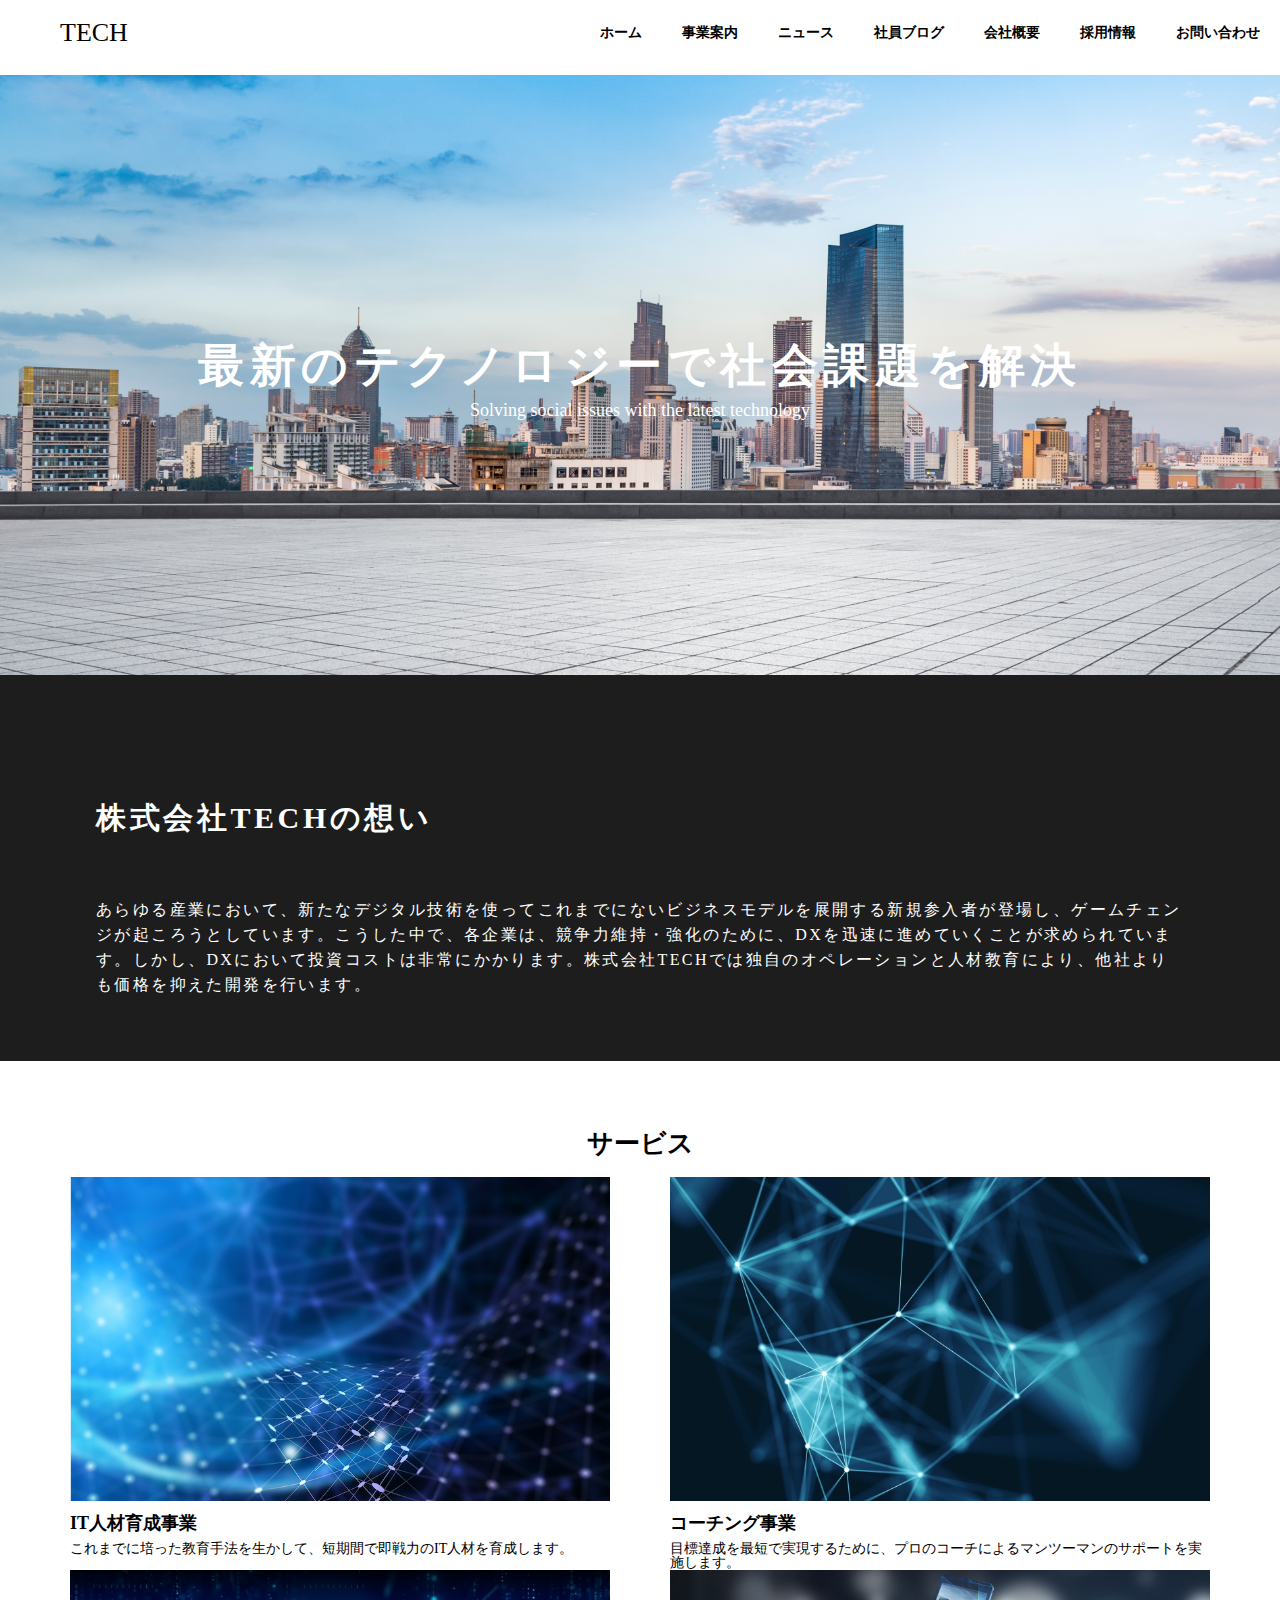
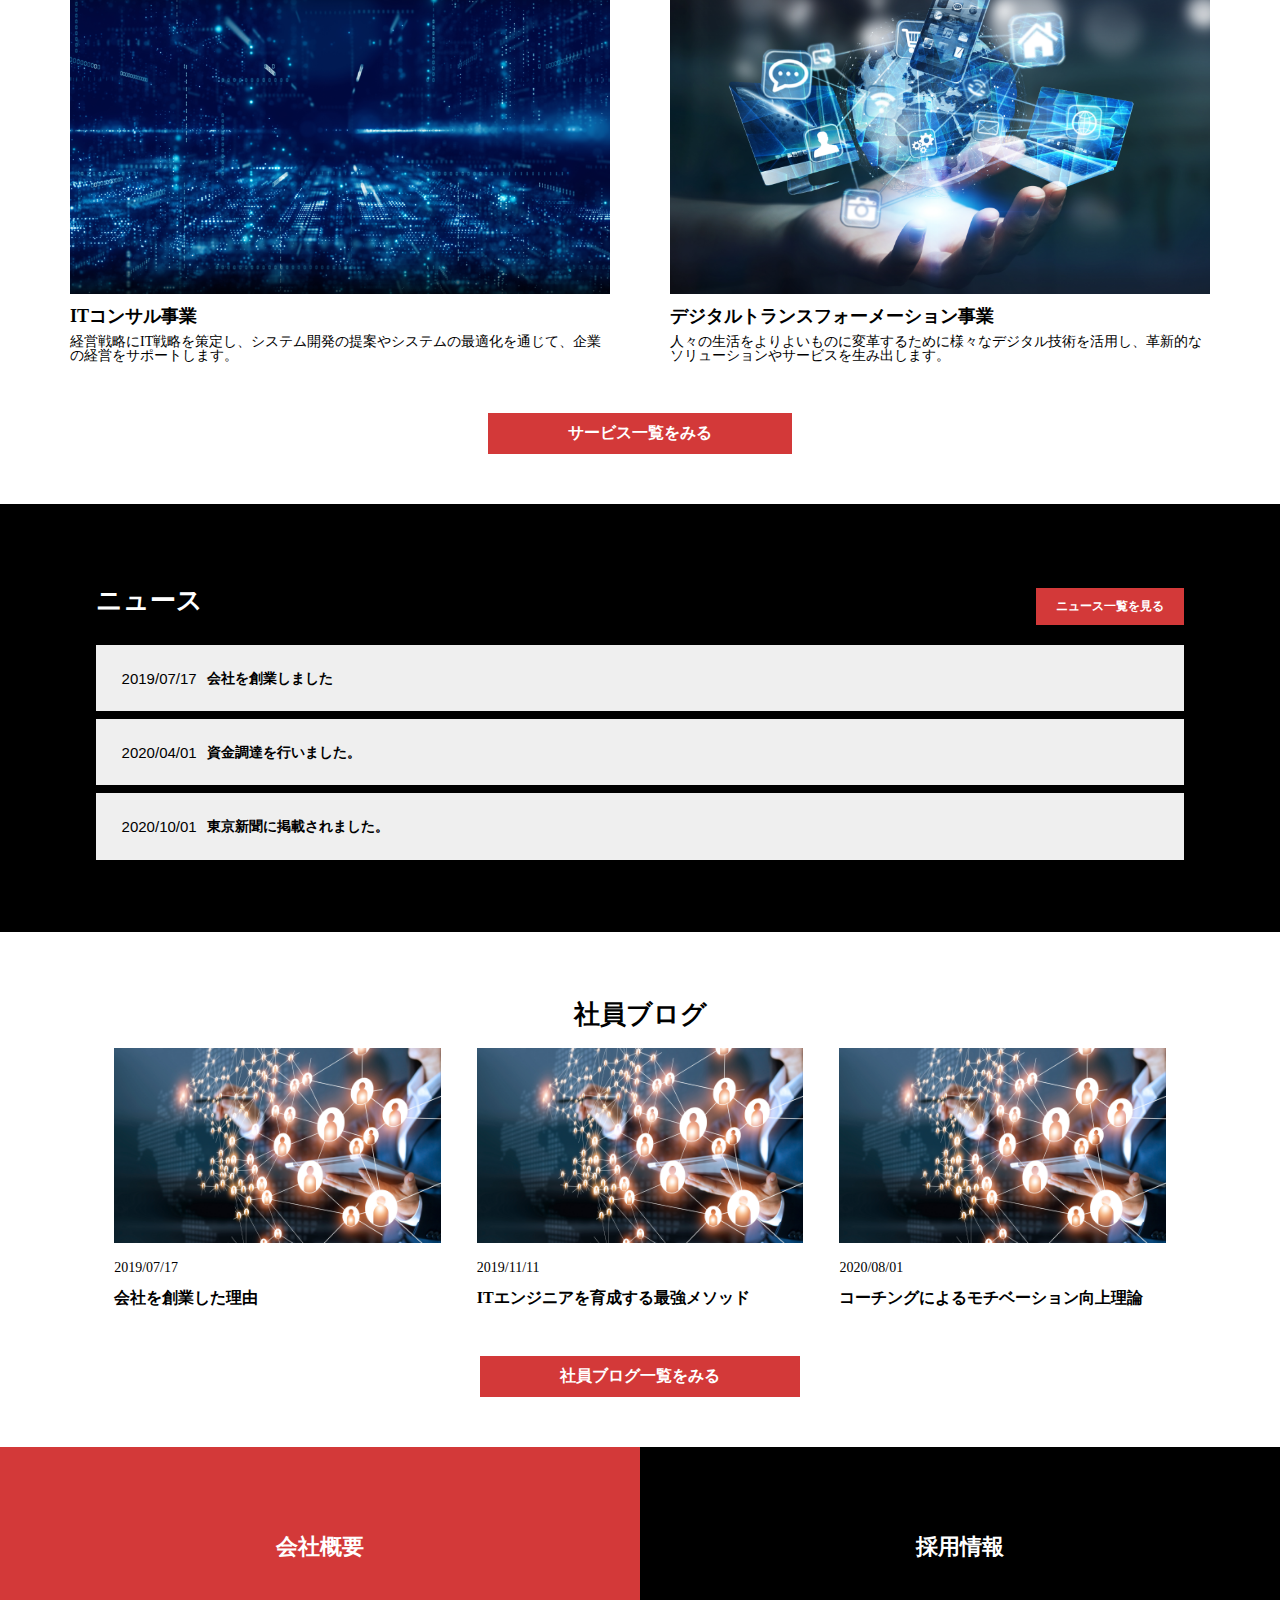
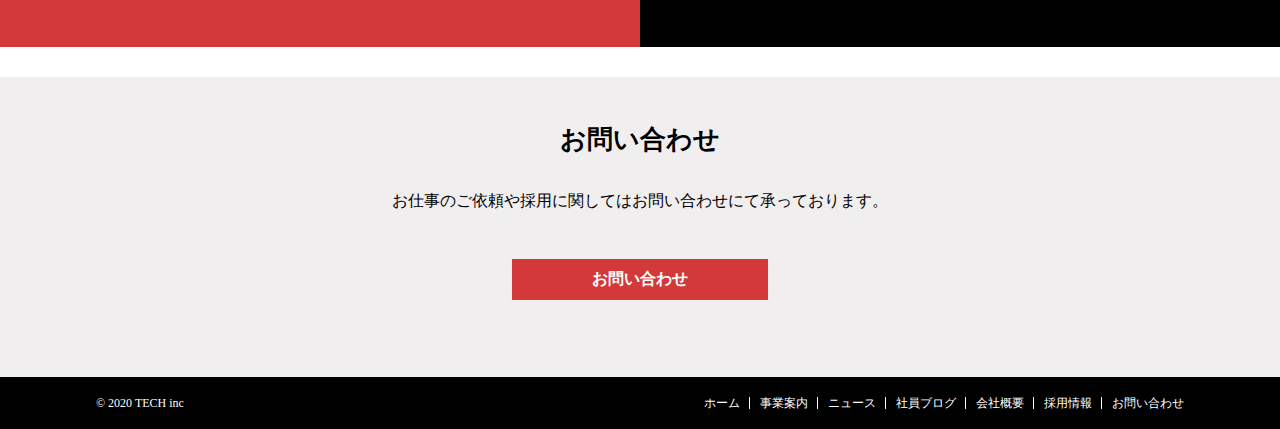
<file: index.html>
<!DOCTYPE html>
<html lang="ja">
<head>
  <meta charset="UTF-8">
  <meta name="viewport" content="width=device-width, initial-scale=1.0">
  <title>株式会社TECH</title>
  <link rel="stylesheet" href="./css/reset.css">
  <link rel="stylesheet" href="./css/index.css">
</head>
<body>

  <!-- 下記ページ共通1　-->
  <header class="header">
    <div class="header__logo"><a href="./index.html" class="header__a">TECH</a></div>
    <div class="header__menu">
      <ul class="header__list">
        <li class="header__menu-item"><a href="./index.html" class="header__a">ホーム</a></li>
        <li class="header__menu-item"><a href="./service.html" class="header__a">事業案内</a></li>
        <li class="header__menu-item"><a href="./news.html" class="header__a">ニュース</a></li>
        <li class="header__menu-item"><a href="./blog.html" class="header__a">社員ブログ</a></li>
        <li class="header__menu-item"><a href="./company.html" class="header__a">会社概要</a></li>
        <li class="header__menu-item"><a href="./recruit.html" class="header__a">採用情報</a></li>
        <li class="header__menu-ietm"><a href="./contact.html" class="header__a">お問い合わせ</a></li>
      </ul>
    </div>
    <div class="humburger">
      <nav class="humburger__nav" id="humburger__nav">
        <ul>
          <li class="humburger__nav-item"><a href="./index.html" class="humburger__a">ホーム</a></li>
          <li class="humburger__nav-item"><a href="./service.html" class="humburger__a">事業案内</a></li>
          <li class="humburger__nav-item"><a href="./news.html" class="humburger__a">ニュース</a></li>
          <li class="humburger__nav-item"><a href="./blog.html" class="humburger__a">社員ブログ</a></li>
          <li class="humburger__nav-item"><a href="./company.html" class="humburger__a">会社概要</a></li>
          <li class="humburger__nav-item"><a href="./recruit.html" class="humburger__a">採用情報</a></li>
          <li class="humburger__nav-item"><a href="./contact.html" class="humburger__a">お問い合わせ</a></li>
        </ul>
      </nav>
      <div class="humburger__menu" id="humburger__menu">
        <span class="humburger__menu-top"></span>
        <span class="humburger__menu-middle"></span>
        <span class="humburger__menu-bottom"></span>
      </div>
    </div>
  </header>
  <!-- 上記ページ共通1　-->

  <div class="main">
    <h3 class="main__ttl">最新のテクノロジーで社会課題を解決</h3>
    <p class="main__text">Solving social issues with the latest technology</p>
  </div>

  <div class="thought">
    <h4 class="thought__ttl">株式会社TECHの想い</h4>
    <p class="thought__text">あらゆる産業において、新たなデジタル技術を使ってこれまでにないビジネスモデルを展開する新規参入者が登場し、ゲームチェンジが起ころうとしています。こうした中で、各企業は、競争力維持・強化のために、DXを迅速に進めていくことが求められています。しかし、DXにおいて投資コストは非常にかかります。株式会社TECHでは独自のオペレーションと人材教育により、他社よりも価格を抑えた開発を行います。</p>
  </div>

  <div class="service">
    <div class="service__ttl">サービス</div>
    <div class="service__content">
      <div class="service__box">
        <div class="service__box-img">
          <img src="./img/service1.png" alt="">
        </div>
        <div class="service__box-content">
          <div class="box__ttl">IT人材育成事業</div>
          <p class="box__text">これまでに培った教育手法を生かして、短期間で即戦力のIT人材を育成します。</p>
        </div>
      </div>
      <div class="service__box">
        <div class="service__box-img">
          <img src="./img/service2.png" alt="">
        </div>
        <div class="service__box-content">
          <div class="box__ttl">コーチング事業</div>
          <p class="box__text">目標達成を最短で実現するために、プロのコーチによるマンツーマンのサポートを実施します。</p>
        </div>
      </div>
      <div class="service__box">
        <div class="service__box-img">
          <img src="./img/service3.png" alt="">
        </div>
        <div class="service__box-content">
          <div class="box__ttl">ITコンサル事業</div>
          <p class="box__text">経営戦略にIT戦略を策定し、システム開発の提案やシステムの最適化を通じて、企業の経営をサポートします。</p>
        </div>
      </div>
      <div class="service__box">
        <div class="service__box-img">
          <img src="./img/service4.png" alt="">
        </div>
        <div class="service__box-content">
          <div class="box__ttl">デジタルトランスフォーメーション事業</div>
          <p class="box__text">人々の生活をよりよいものに変革するために様々なデジタル技術を活用し、革新的なソリューションやサービスを生み出します。</p>
        </div>
      </div>
    </div>
    <button onclick="location.href='./service.html'" class="service__button">サービス一覧をみる</button>
  </div>

  <div class="news">
    <div class="news__header">
      <div class="news__header-ttl">ニュース</div>
      <button onclick="location.href='./news.html'" class="news__button">ニュース一覧を見る</button>
    </div>
    <div class="news__content">
      <button onclick="#" class="news__content-item">
        <p class="news__content-day">2019/07/17</p>
        <p class="news__content-text">会社を創業しました</p>
      </button>
      <button onclick="#" class="news__content-item">
        <p class="news__content-day">2020/04/01</p>
        <p class="news__content-text">資金調達を行いました。</p>
      </button>
      <button onclick="#" class="news__content-item">
        <p class="news__content-day">2020/10/01</p>
        <p class="news__content-text">東京新聞に掲載されました。</p>
      </button>
    </div>
  </div>
  <div class="blog">
    <div class="blog__ttl">社員ブログ</div>
    <div class="blog__content">
      <div class="blog__box">
        <div class="blog__box-img">
          <a href="#"><img src="./img/blog.png" alt=""></a>
        </div>
        <div class="blog__box-content">
          <div class="blog__box-day">2019/07/17</div>
          <p class="blog__box-text"><a href="#">会社を創業した理由</a></p>
        </div>
      </div>
      <div class="blog__box">
        <div class="blog__box-img">
          <a href="#"><img src="./img/blog.png" alt=""></a>
        </div>
        <div class="blog__box-content">
          <div class="blog__box-day">2019/11/11</div>
          <p class="blog__box-text"><a href="#">ITエンジニアを育成する最強メソッド</a></p>
        </div>
      </div>
      <div class="blog__box">
        <div class="blog__box-img">
          <a href="#"><img src="./img/blog.png" alt=""></a>
        </div>
        <div class="blog__box-content">
          <div class="blog__box-day">2020/08/01</div>
          <p class="blog__box-text"><a href="#">コーチングによるモチベーション向上理論</a></p>
        </div>
      </div>
    </div>
    <button onclick="location.href='./blog.html'" class="blog__button">社員ブログ一覧をみる</button>
  </div>
  <div class="info">
    <button onclick="location.href='./company.html'" class="info__company">会社概要</button>
    <button onclick="location.href='./recruit.html'" class="info__ricruit">採用情報</button>
  </div>

  <!-- 下記ページ共通2　-->
  <div class="inquiry">
    <div class="inquiry__ttl">お問い合わせ</div>
    <p class="inquiry__text">お仕事のご依頼や採用に関してはお問い合わせにて承っております。</p>
    <button onclick="location.href='./contact.html'" class="inquiry__button">お問い合わせ</button>
  </div>
  <footer class="footer">
    <div class="footer__flex">
      <div class="coryright">&copy; 2020 TECH inc</div>
      <nav class="footer__nav">
        <ul class="footer__nav-list">
          <li class="footer__nav-item"><a href="./index.html">ホーム</a></li>
          <li class="footer__nav-item"><a href="./service.html">事業案内</a></li>
          <li class="footer__nav-item"><a href="./news.html">ニュース</a></li>
          <li class="footer__nav-item"><a href="./blog.html">社員ブログ</a></li>
          <li class="footer__nav-item"><a href="./company.html">会社概要</a></li>
          <li class="footer__nav-item"><a href="./recruit.html">採用情報</a></li>
          <li class="footer__nav-item"><a href="./contact.html">お問い合わせ</a></li>
        </ul>
      </nav>
      <nav class="footer__humburger-nav">
        <ul class="footer__humburger-nav-list">
          <li><a href="./index.html">ホーム</a></li>
          <li><a href="./service.html">事業案内</a></li>
          <li><a href="./news.html">ニュース</a></li>
          <li><a href="./blog.html">社員ブログ</a></li>
          <li><a href="./company.html">会社概要</a></li>
          <li><a href="./recruit.html">採用情報</a></li>
          <li><a href="./contact.html">お問い合わせ</a></li>
        </ul>
      </nav>
    </div>
  </footer>
  <!-- 上記ページ共通2　-->

  <script src="js/main.js"></script>
</body>
</html>
</file>
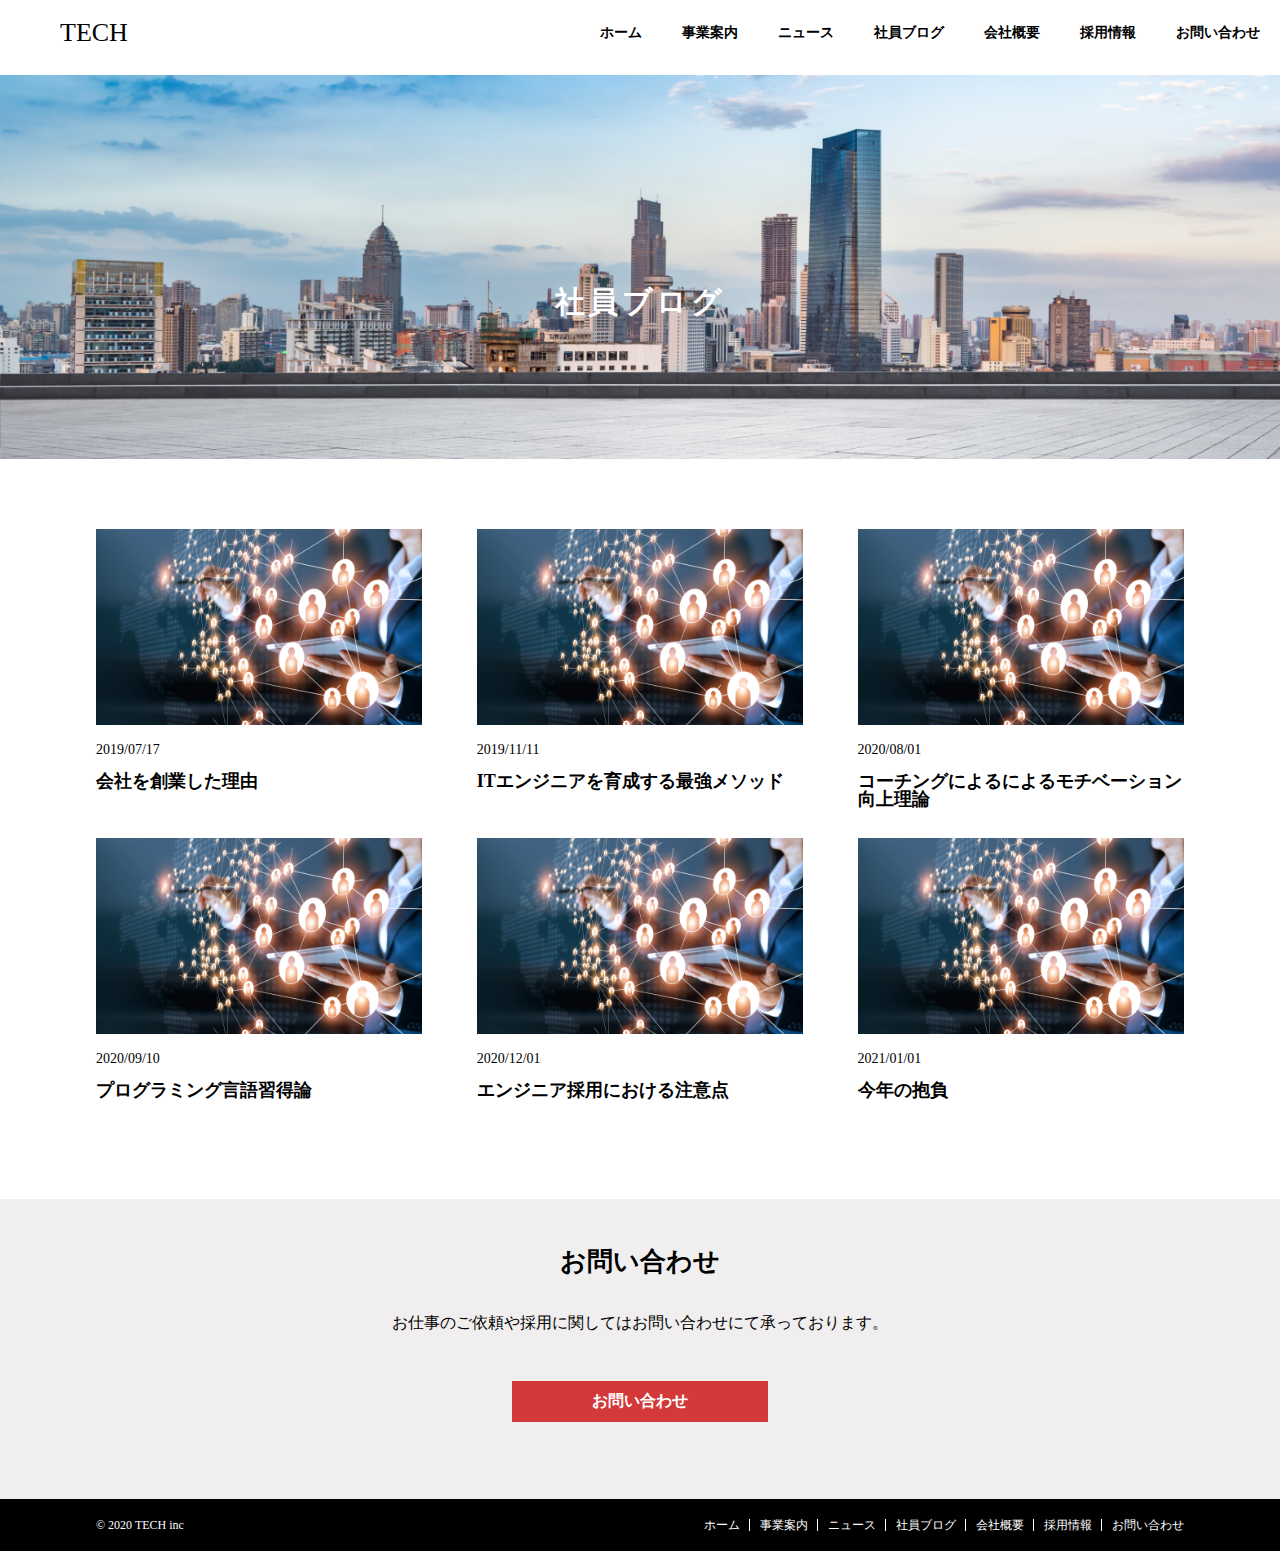
<file: blog.html>
<!DOCTYPE html>
<html lang="ja">

<head>
  <meta charset="UTF-8">
  <meta name="viewport" content="width=device-width, initial-scale=1.0">
  <title>株式会社TECH</title>
  <link rel="stylesheet" href="./css/reset.css">
  <link rel="stylesheet" href="./css/blog.css">
</head>

<body>

  <!-- 下記ページ共通1　-->
  <header class="header">
    <div class="header__logo"><a href="./index.html" class="header__a">TECH</a></div>
    <div class="header__menu">
      <ul class="header__list">
        <li class="header__menu-item"><a href="./index.html" class="header__a">ホーム</a></li>
        <li class="header__menu-item"><a href="./service.html" class="header__a">事業案内</a></li>
        <li class="header__menu-item"><a href="./news.html" class="header__a">ニュース</a></li>
        <li class="header__menu-item"><a href="./blog.html" class="header__a">社員ブログ</a></li>
        <li class="header__menu-item"><a href="./company.html" class="header__a">会社概要</a></li>
        <li class="header__menu-item"><a href="./recruit.html" class="header__a">採用情報</a></li>
        <li class="header__menu-ietm"><a href="./contact.html" class="header__a">お問い合わせ</a></li>
      </ul>
    </div>
    <div class="humburger">
      <nav class="humburger__nav" id="humburger__nav">
        <ul>
          <li class="humburger__nav-item"><a href="./index.html" class="humburger__a">ホーム</a></li>
          <li class="humburger__nav-item"><a href="./service.html" class="humburger__a">事業案内</a></li>
          <li class="humburger__nav-item"><a href="./news.html" class="humburger__a">ニュース</a></li>
          <li class="humburger__nav-item"><a href="./blog.html" class="humburger__a">社員ブログ</a></li>
          <li class="humburger__nav-item"><a href="./company.html" class="humburger__a">会社概要</a></li>
          <li class="humburger__nav-item"><a href="./recruit.html" class="humburger__a">採用情報</a></li>
          <li class="humburger__nav-item"><a href="./contact.html" class="humburger__a">お問い合わせ</a></li>
        </ul>
      </nav>
      <div class="humburger__menu" id="humburger__menu">
        <span class="humburger__menu-top"></span>
        <span class="humburger__menu-middle"></span>
        <span class="humburger__menu-bottom"></span>
      </div>
    </div>
  </header>
  <!-- 上記ページ共通1　-->

  <main class="main">
    <div class="main__ttl">社員ブログ</div>
  </main>

  <div class="contents">
    <div class="contents__box">
      <div class="contents__box-img">
        <a href="#"><img src="./img/blog.png" alt=""></a>
      </div>
      <div class="contents__box-text">
        <p class="box__text-day">2019/07/17</p>
        <div class="box__text-ttl"><a href="#">会社を創業した理由</a></div>
      </div>
    </div>
    <div class="contents__box">
      <div class="contents__box-img">
        <a href="#"><img src="./img/blog.png" alt=""></a>
      </div>
      <div class="contents__box-text">
        <p class="box__text-day">2019/11/11</p>
        <div class="box__text-ttl"><a href="#">ITエンジニアを育成する最強メソッド</a></div>
      </div>
    </div>
    <div class="contents__box">
      <div class="contents__box-img">
        <a href="#"><img src="./img/blog.png" alt=""></a>
      </div>
      <div class="contents__box-text">
        <p class="box__text-day">2020/08/01</p>
        <div class="box__text-ttl"><a href="#">コーチングによるによるモチベーション向上理論</a></div>
      </div>
    </div>
    <div class="contents__box">
      <div class="contents__box-img">
        <a href="#"><img src="./img/blog.png" alt=""></a>
      </div>
      <div class="contents__box-text">
        <p class="box__text-day">2020/09/10</p>
        <div class="box__text-ttl"><a href="#">プログラミング言語習得論</a></div>
      </div>
    </div>
    <div class="contents__box">
      <div class="contents__box-img">
        <a href="#"><img src="./img/blog.png" alt=""></a>
      </div>
      <div class="contents__box-text">
        <p class="box__text-day">2020/12/01</p>
        <div class="box__text-ttl"><a href="#">エンジニア採用における注意点</a></div>
      </div>
    </div>
    <div class="contents__box">
      <div class="contents__box-img">
        <a href="#"><img src="./img/blog.png" alt=""></a>
      </div>
      <div class="contents__box-text">
        <p class="box__text-day">2021/01/01</p>
        <div class="box__text-ttl"><a href="#">今年の抱負</a></div>
      </div>
    </div>
  </div>


  <!-- 下記ページ共通2　-->
  <div class="inquiry">
    <div class="inquiry__ttl">お問い合わせ</div>
    <p class="inquiry__text">お仕事のご依頼や採用に関してはお問い合わせにて承っております。</p>
    <button onclick="location.href='./contact.html'" class="inquiry__button">お問い合わせ</button>
  </div>
  <footer class="footer">
    <div class="footer__flex">
      <div class="coryright">&copy; 2020 TECH inc</div>
      <nav class="footer__nav">
        <ul class="footer__nav-list">
          <li class="footer__nav-item"><a href="./index.html">ホーム</a></li>
          <li class="footer__nav-item"><a href="./service.html">事業案内</a></li>
          <li class="footer__nav-item"><a href="./news.html">ニュース</a></li>
          <li class="footer__nav-item"><a href="./blog.html">社員ブログ</a></li>
          <li class="footer__nav-item"><a href="./company.html">会社概要</a></li>
          <li class="footer__nav-item"><a href="./recruit.html">採用情報</a></li>
          <li class="footer__nav-item"><a href="./contact.html">お問い合わせ</a></li>
        </ul>
      </nav>
      <nav class="footer__humburger-nav">
        <ul class="footer__humburger-nav-list">
          <li><a href="./index.html">ホーム</a></li>
          <li><a href="./service.html">事業案内</a></li>
          <li><a href="./news.html">ニュース</a></li>
          <li><a href="./blog.html">社員ブログ</a></li>
          <li><a href="./company.html">会社概要</a></li>
          <li><a href="./recruit.html">採用情報</a></li>
          <li><a href="./contact.html">お問い合わせ</a></li>
        </ul>
      </nav>
    </div>
  </footer>
  <!-- 上記ページ共通2　-->
  
  <script src="js/main.js"></script>
  
  </body>
  
  </html>
</file>
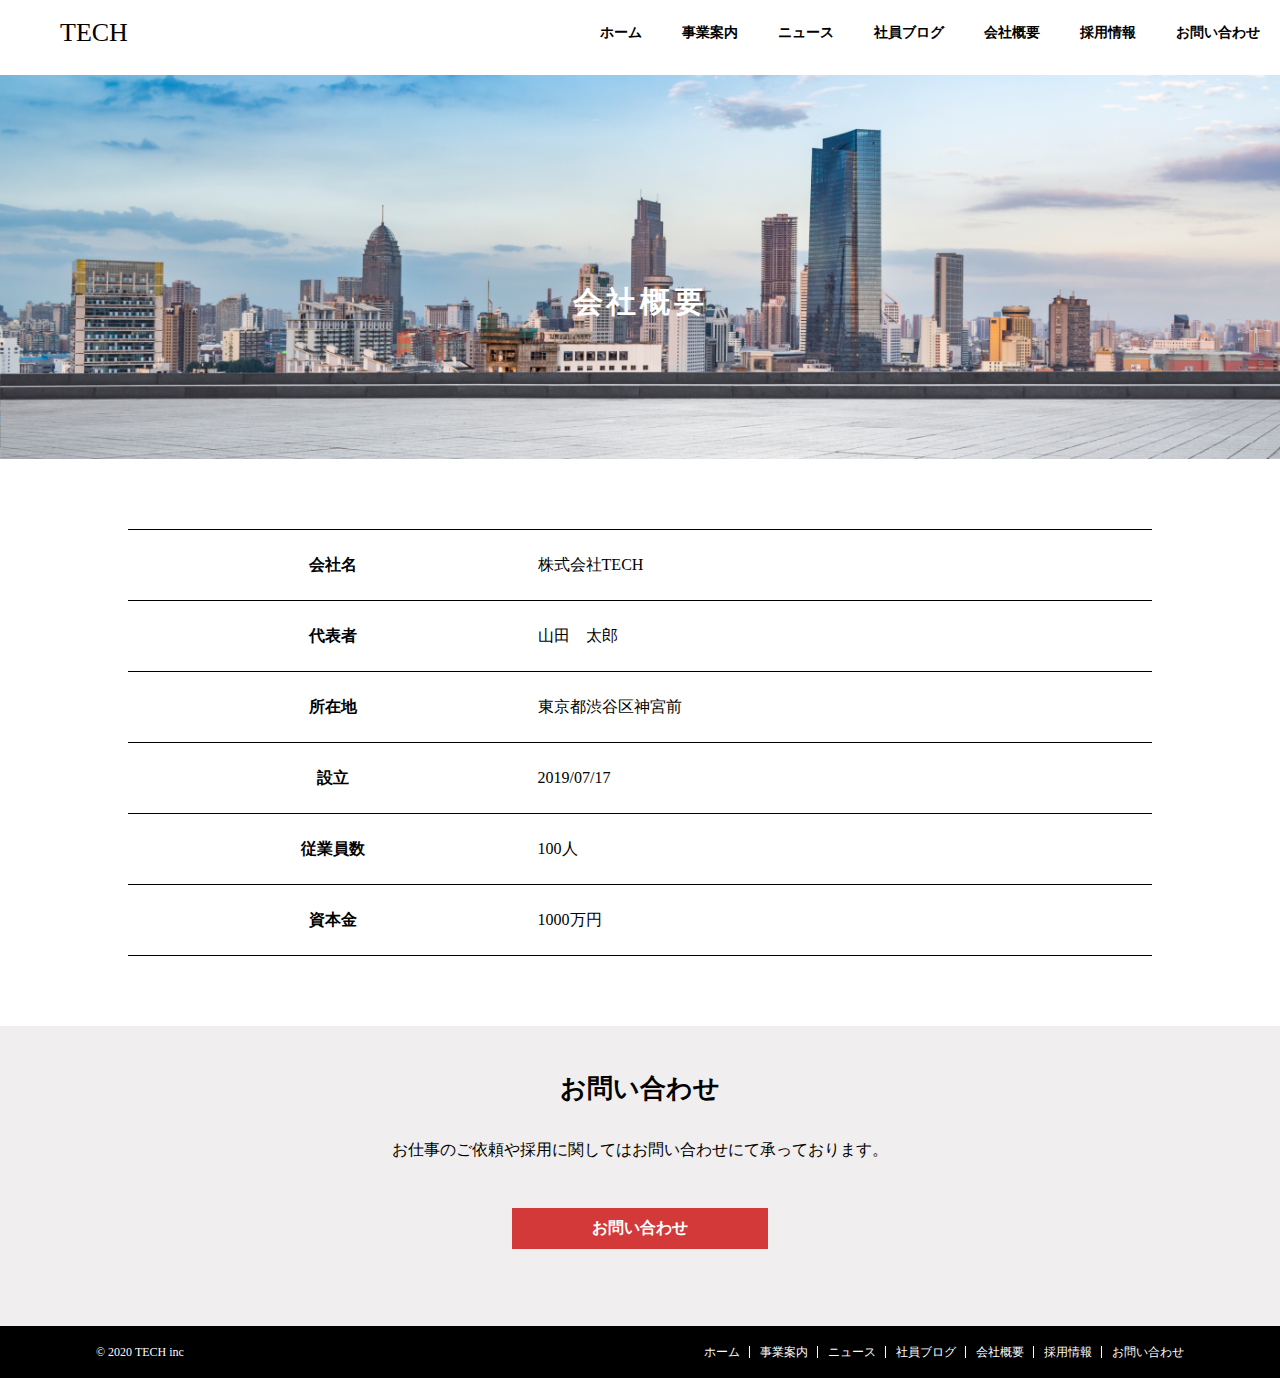
<file: company.html>
<!DOCTYPE html>
<html lang="ja">

<head>
  <meta charset="UTF-8">
  <meta name="viewport" content="width=device-width, initial-scale=1.0">
  <title>株式会社TECH</title>
  <link rel="stylesheet" href="./css/reset.css">
  <link rel="stylesheet" href="./css/company.css">
</head>

<body>

  <!-- 下記ページ共通1　-->
  <header class="header">
    <div class="header__logo"><a href="./index.html" class="header__a">TECH</a></div>
    <div class="header__menu">
      <ul class="header__list">
        <li class="header__menu-item"><a href="./index.html" class="header__a">ホーム</a></li>
        <li class="header__menu-item"><a href="./service.html" class="header__a">事業案内</a></li>
        <li class="header__menu-item"><a href="./news.html" class="header__a">ニュース</a></li>
        <li class="header__menu-item"><a href="./blog.html" class="header__a">社員ブログ</a></li>
        <li class="header__menu-item"><a href="./company.html" class="header__a">会社概要</a></li>
        <li class="header__menu-item"><a href="./recruit.html" class="header__a">採用情報</a></li>
        <li class="header__menu-ietm"><a href="./contact.html" class="header__a">お問い合わせ</a></li>
      </ul>
    </div>
    <div class="humburger">
      <nav class="humburger__nav" id="humburger__nav">
        <ul>
          <li class="humburger__nav-item"><a href="./index.html" class="humburger__a">ホーム</a></li>
          <li class="humburger__nav-item"><a href="./service.html" class="humburger__a">事業案内</a></li>
          <li class="humburger__nav-item"><a href="./news.html" class="humburger__a">ニュース</a></li>
          <li class="humburger__nav-item"><a href="./blog.html" class="humburger__a">社員ブログ</a></li>
          <li class="humburger__nav-item"><a href="./company.html" class="humburger__a">会社概要</a></li>
          <li class="humburger__nav-item"><a href="./recruit.html" class="humburger__a">採用情報</a></li>
          <li class="humburger__nav-item"><a href="./contact.html" class="humburger__a">お問い合わせ</a></li>
        </ul>
      </nav>
      <div class="humburger__menu" id="humburger__menu">
        <span class="humburger__menu-top"></span>
        <span class="humburger__menu-middle"></span>
        <span class="humburger__menu-bottom"></span>
      </div>
    </div>
  </header>
  <!-- 上記ページ共通1　-->

  <main class="main">
    <div class="main__ttl">会社概要</div>
  </main>
  <div class="company">
    <div class="company__item">
      <p class="company__item-label">会社名</p>
      <p class="company__item-name">株式会社TECH</p>
    </div>
    <div class="company__item">
      <p class="company__item-label">代表者</p>
      <p class="company__item-name">山田　太郎</p>
    </div>
    <div class="company__item">
      <p class="company__item-label">所在地</p>
      <p class="company__item-name">東京都渋谷区神宮前</p>
    </div>
    <div class="company__item">
      <p class="company__item-label">設立</p>
      <p class="company__item-name">2019/07/17</p>
    </div>
    <div class="company__item">
      <p class="company__item-label">従業員数</p>
      <p class="company__item-name">100人</p>
    </div>
    <div class="company__item">
      <p class="company__item-label">資本金</p>
      <p class="company__item-name">1000万円</p>
    </div>
  </div>

  <!-- 下記ページ共通2　-->
  <div class="inquiry">
    <div class="inquiry__ttl">お問い合わせ</div>
    <p class="inquiry__text">お仕事のご依頼や採用に関してはお問い合わせにて承っております。</p>
    <button onclick="location.href='./contact.html'" class="inquiry__button">お問い合わせ</button>
  </div>
  <footer class="footer">
    <div class="footer__flex">
      <div class="coryright">&copy; 2020 TECH inc</div>
      <nav class="footer__nav">
        <ul class="footer__nav-list">
          <li class="footer__nav-item"><a href="./index.html">ホーム</a></li>
          <li class="footer__nav-item"><a href="./service.html">事業案内</a></li>
          <li class="footer__nav-item"><a href="./news.html">ニュース</a></li>
          <li class="footer__nav-item"><a href="./blog.html">社員ブログ</a></li>
          <li class="footer__nav-item"><a href="./company.html">会社概要</a></li>
          <li class="footer__nav-item"><a href="./recruit.html">採用情報</a></li>
          <li class="footer__nav-item"><a href="./contact.html">お問い合わせ</a></li>
        </ul>
      </nav>
      <nav class="footer__humburger-nav">
        <ul class="footer__humburger-nav-list">
          <li><a href="./index.html">ホーム</a></li>
          <li><a href="./service.html">事業案内</a></li>
          <li><a href="./news.html">ニュース</a></li>
          <li><a href="./blog.html">社員ブログ</a></li>
          <li><a href="./company.html">会社概要</a></li>
          <li><a href="./recruit.html">採用情報</a></li>
          <li><a href="./contact.html">お問い合わせ</a></li>
        </ul>
      </nav>
    </div>
  </footer>
  <!-- 上記ページ共通2　-->
  
  <script src="js/main.js"></script>
  </body>
  
  </html>
</file>
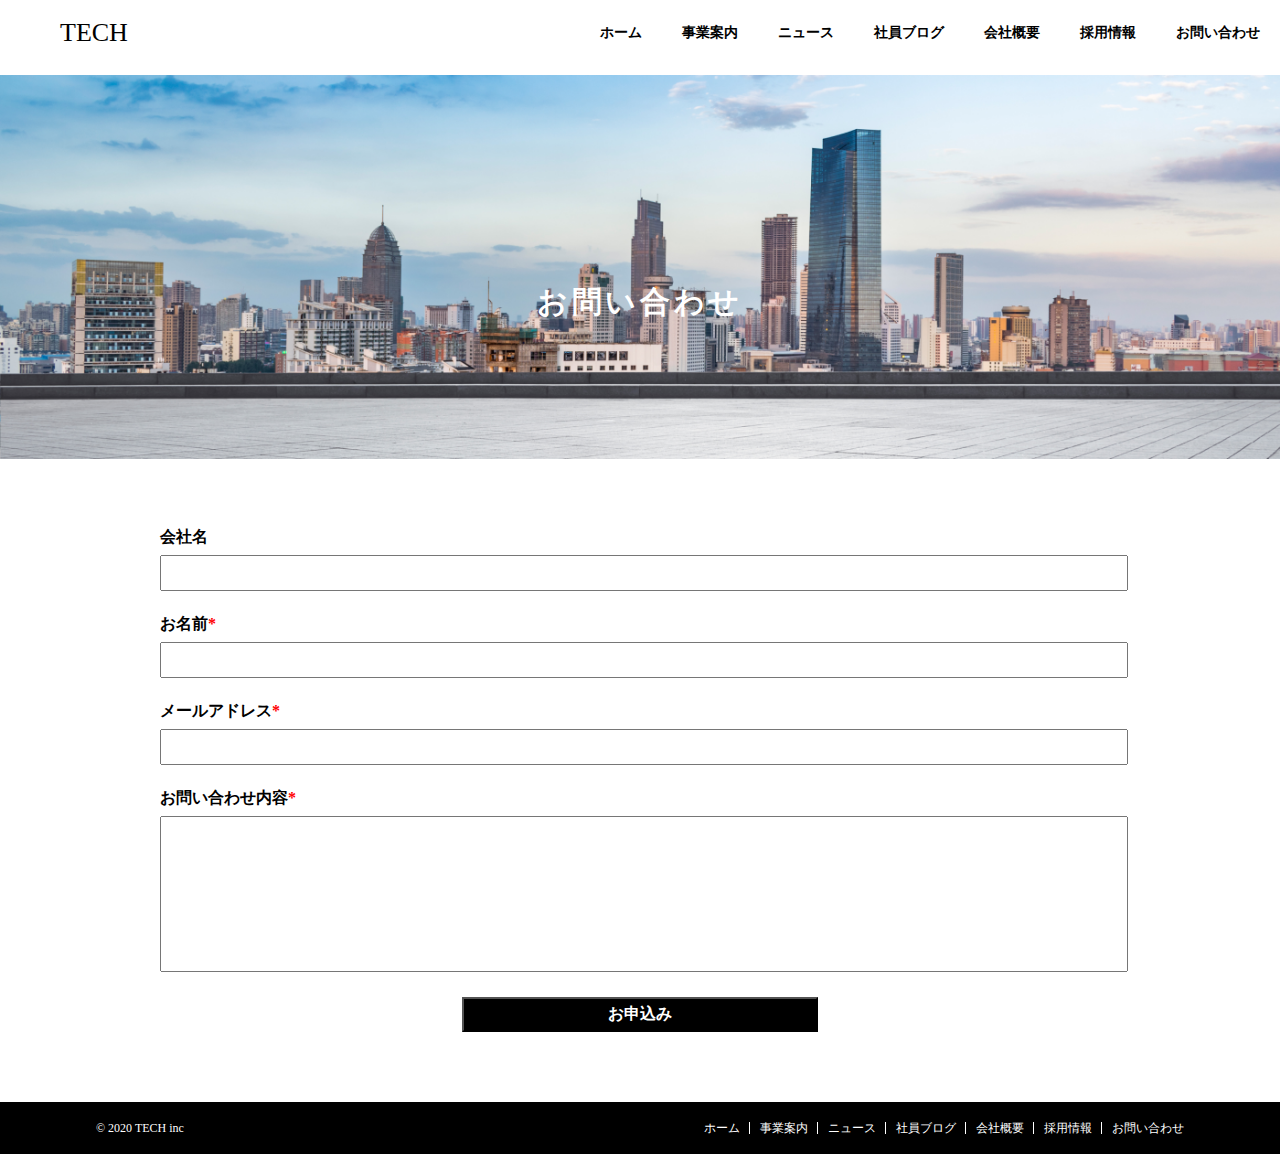
<file: contact.html>
<!DOCTYPE html>
<html lang="ja">

<head>
  <meta charset="UTF-8">
  <meta name="viewport" content="width=device-width, initial-scale=1.0">
  <title>株式会社TECH</title>
  <link rel="stylesheet" href="./css/reset.css">
  <link rel="stylesheet" href="./css/contact.css">
</head>

<body>

  <!-- 下記ページ共通1　-->
  <header class="header">
    <div class="header__logo"><a href="./index.html" class="header__a">TECH</a></div>
    <div class="header__menu">
      <ul class="header__list">
        <li class="header__menu-item"><a href="./index.html" class="header__a">ホーム</a></li>
        <li class="header__menu-item"><a href="./service.html" class="header__a">事業案内</a></li>
        <li class="header__menu-item"><a href="./news.html" class="header__a">ニュース</a></li>
        <li class="header__menu-item"><a href="./blog.html" class="header__a">社員ブログ</a></li>
        <li class="header__menu-item"><a href="./company.html" class="header__a">会社概要</a></li>
        <li class="header__menu-item"><a href="./recruit.html" class="header__a">採用情報</a></li>
        <li class="header__menu-ietm"><a href="./contact.html" class="header__a">お問い合わせ</a></li>
      </ul>
    </div>
    <div class="humburger">
      <nav class="humburger__nav" id="humburger__nav">
        <ul>
          <li class="humburger__nav-item"><a href="./index.html" class="humburger__a">ホーム</a></li>
          <li class="humburger__nav-item"><a href="./service.html" class="humburger__a">事業案内</a></li>
          <li class="humburger__nav-item"><a href="./news.html" class="humburger__a">ニュース</a></li>
          <li class="humburger__nav-item"><a href="./blog.html" class="humburger__a">社員ブログ</a></li>
          <li class="humburger__nav-item"><a href="./company.html" class="humburger__a">会社概要</a></li>
          <li class="humburger__nav-item"><a href="./recruit.html" class="humburger__a">採用情報</a></li>
          <li class="humburger__nav-item"><a href="./contact.html" class="humburger__a">お問い合わせ</a></li>
        </ul>
      </nav>
      <div class="humburger__menu" id="humburger__menu">
        <span class="humburger__menu-top"></span>
        <span class="humburger__menu-middle"></span>
        <span class="humburger__menu-bottom"></span>
      </div>
    </div>
  </header>
  <!-- 上記ページ共通1　-->

  <main class="main">
    <div class="main__ttl">お問い合わせ</div>
  </main>
  <div class="form">
    <div class="form__contents">
      <p class="form__contents-first-ttl">会社名</p>
      <form action="" method="post">
        <input type="text" style="width:100%; height:30px">
      </form>
    </div>
    <div class="form__contents">
      <p class="form__contents-ttl">お名前</p>
      <form action="" method="post">
        <input type="text" style="width:100%; height:30px">
      </form>
    </div>
    <div class="form__contents">
      <p class="form__contents-ttl">メールアドレス</p>
      <form action="" method="post">
        <input type="email" style="width:100% ;height:30px;">
      </form>
    </div>
    <div class="form__contents">
      <p class="form__contents-ttl">お問い合わせ内容</p>
      <form action="" method="post">
        <input type="email" style="width:100% ;height:150px;">
      </form>
    </div>
    <input type="submit" class="form-btn" value="お申込み">
  </div>


  <!-- 下記ページ共通2　-->
  <footer class="footer">
    <div class="footer__flex">
      <div class="coryright">&copy; 2020 TECH inc</div>
      <nav class="footer__nav">
        <ul class="footer__nav-list">
          <li class="footer__nav-item"><a href="./index.html">ホーム</a></li>
          <li class="footer__nav-item"><a href="./service.html">事業案内</a></li>
          <li class="footer__nav-item"><a href="./news.html">ニュース</a></li>
          <li class="footer__nav-item"><a href="./blog.html">社員ブログ</a></li>
          <li class="footer__nav-item"><a href="./company.html">会社概要</a></li>
          <li class="footer__nav-item"><a href="./recruit.html">採用情報</a></li>
          <li class="footer__nav-item"><a href="./contact.html">お問い合わせ</a></li>
        </ul>
      </nav>
      <nav class="footer__humburger-nav">
        <ul class="footer__humburger-nav-list">
          <li><a href="./index.html">ホーム</a></li>
          <li><a href="./service.html">事業案内</a></li>
          <li><a href="./news.html">ニュース</a></li>
          <li><a href="./blog.html">社員ブログ</a></li>
          <li><a href="./company.html">会社概要</a></li>
          <li><a href="./recruit.html">採用情報</a></li>
          <li><a href="./contact.html">お問い合わせ</a></li>
        </ul>
      </nav>
    </div>
  </footer>
  <!-- 上記ページ共通2　-->
  
  <script src="js/main.js"></script>
</body>
  
</html>
</file>
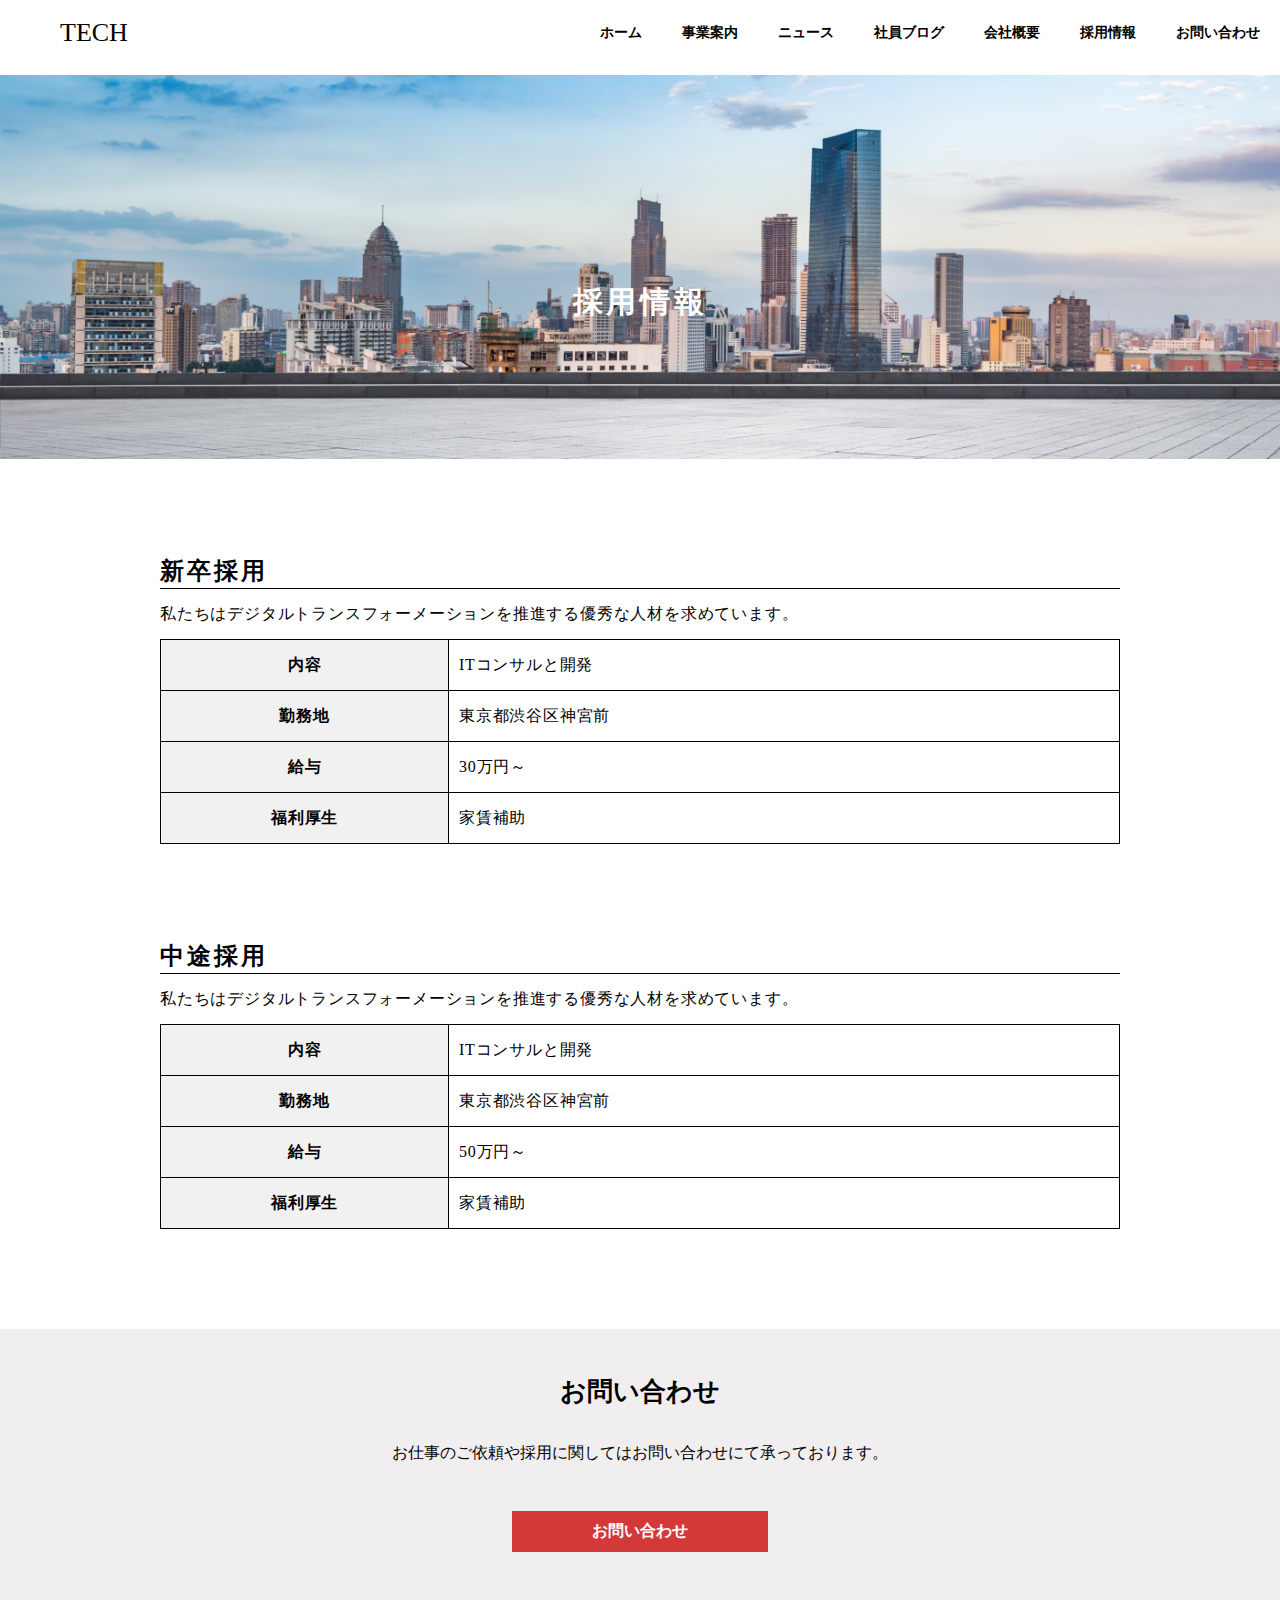
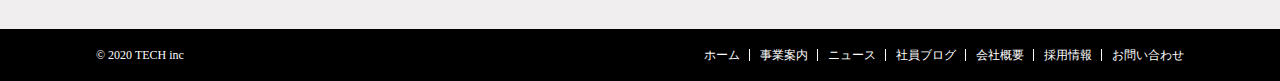
<file: recruit.html>
<!DOCTYPE html>
<html lang="ja">

<head>
  <meta charset="UTF-8">
  <meta name="viewport" content="width=device-width, initial-scale=1.0">
  <title>株式会社TECH</title>
  <link rel="stylesheet" href="./css/reset.css">
  <link rel="stylesheet" href="./css/recruit.css">
</head>

<body>

  <!-- 下記ページ共通1　-->
  <header class="header">
    <div class="header__logo"><a href="./index.html" class="header__a">TECH</a></div>
    <div class="header__menu">
      <ul class="header__list">
        <li class="header__menu-item"><a href="./index.html" class="header__a">ホーム</a></li>
        <li class="header__menu-item"><a href="./service.html" class="header__a">事業案内</a></li>
        <li class="header__menu-item"><a href="./news.html" class="header__a">ニュース</a></li>
        <li class="header__menu-item"><a href="./blog.html" class="header__a">社員ブログ</a></li>
        <li class="header__menu-item"><a href="./company.html" class="header__a">会社概要</a></li>
        <li class="header__menu-item"><a href="./recruit.html" class="header__a">採用情報</a></li>
        <li class="header__menu-ietm"><a href="./contact.html" class="header__a">お問い合わせ</a></li>
      </ul>
    </div>
    <div class="humburger">
      <nav class="humburger__nav" id="humburger__nav">
        <ul>
          <li class="humburger__nav-item"><a href="./index.html" class="humburger__a">ホーム</a></li>
          <li class="humburger__nav-item"><a href="./service.html" class="humburger__a">事業案内</a></li>
          <li class="humburger__nav-item"><a href="./news.html" class="humburger__a">ニュース</a></li>
          <li class="humburger__nav-item"><a href="./blog.html" class="humburger__a">社員ブログ</a></li>
          <li class="humburger__nav-item"><a href="./company.html" class="humburger__a">会社概要</a></li>
          <li class="humburger__nav-item"><a href="./recruit.html" class="humburger__a">採用情報</a></li>
          <li class="humburger__nav-item"><a href="./contact.html" class="humburger__a">お問い合わせ</a></li>
        </ul>
      </nav>
      <div class="humburger__menu" id="humburger__menu">
        <span class="humburger__menu-top"></span>
        <span class="humburger__menu-middle"></span>
        <span class="humburger__menu-bottom"></span>
      </div>
    </div>
  </header>
  <!-- 上記ページ共通1　-->

  <main class="main">
    <div class="main__ttl">採用情報</div>
  </main>

  <div class="recruit__info">
    <div class="recruit__info-ttl">新卒採用</div>
    <p class="recruit__info-text">私たちはデジタルトランスフォーメーションを推進する優秀な人材を求めています。</p>
    <div class="recruit__box">
      <div class="recruit__box-contents">
        <p class="box-contents-ttl">内容</p>
        <p class="box-contents-text">ITコンサルと開発</p>
      </div>
      <div class="recruit__box-contents">
        <p class="box-contents-ttl">勤務地</p>
        <p class="box-contents-text">東京都渋谷区神宮前</p>
      </div>
      <div class="recruit__box-contents">
        <p class="box-contents-ttl">給与</p>
        <p class="box-contents-text">30万円～</p>
      </div>
      <div class="recruit__box-contents">
        <p class="box-contents-ttl">福利厚生</p>
        <p class="box-contents-text">家賃補助</p>
      </div>
    </div>
  </div>
  <div class="recruit__info">
    <div class="recruit__info-ttl">中途採用</div>
    <p class="recruit__info-text">私たちはデジタルトランスフォーメーションを推進する優秀な人材を求めています。</p>
    <div class="recruit__box">
      <div class="recruit__box-contents">
        <p class="box-contents-ttl">内容</p>
        <p class="box-contents-text">ITコンサルと開発</p>
      </div>
      <div class="recruit__box-contents">
        <p class="box-contents-ttl">勤務地</p>
        <p class="box-contents-text">東京都渋谷区神宮前</p>
      </div>
      <div class="recruit__box-contents">
        <p class="box-contents-ttl">給与</p>
        <p class="box-contents-text">50万円～</p>
      </div>
      <div class="recruit__box-contents">
        <p class="box-contents-ttl">福利厚生</p>
        <p class="box-contents-text">家賃補助</p>
      </div>
    </div>
  </div>
  


  <!-- 下記ページ共通2　-->
  <div class="inquiry">
    <div class="inquiry__ttl">お問い合わせ</div>
    <p class="inquiry__text">お仕事のご依頼や採用に関してはお問い合わせにて承っております。</p>
    <button onclick="location.href='./contact.html'" class="inquiry__button">お問い合わせ</button>
  </div>
  <footer class="footer">
    <div class="footer__flex">
      <div class="coryright">&copy; 2020 TECH inc</div>
      <nav class="footer__nav">
        <ul class="footer__nav-list">
          <li class="footer__nav-item"><a href="./index.html">ホーム</a></li>
          <li class="footer__nav-item"><a href="./service.html">事業案内</a></li>
          <li class="footer__nav-item"><a href="./news.html">ニュース</a></li>
          <li class="footer__nav-item"><a href="./blog.html">社員ブログ</a></li>
          <li class="footer__nav-item"><a href="./company.html">会社概要</a></li>
          <li class="footer__nav-item"><a href="./recruit.html">採用情報</a></li>
          <li class="footer__nav-item"><a href="./contact.html">お問い合わせ</a></li>
        </ul>
      </nav>
      <nav class="footer__humburger-nav">
        <ul class="footer__humburger-nav-list">
          <li><a href="./index.html">ホーム</a></li>
          <li><a href="./service.html">事業案内</a></li>
          <li><a href="./news.html">ニュース</a></li>
          <li><a href="./blog.html">社員ブログ</a></li>
          <li><a href="./company.html">会社概要</a></li>
          <li><a href="./recruit.html">採用情報</a></li>
          <li><a href="./contact.html">お問い合わせ</a></li>
        </ul>
      </nav>
    </div>
  </footer>
  <!-- 上記ページ共通2　-->
  
<script src="js/main.js"></script>
</body>

</html>
</file>
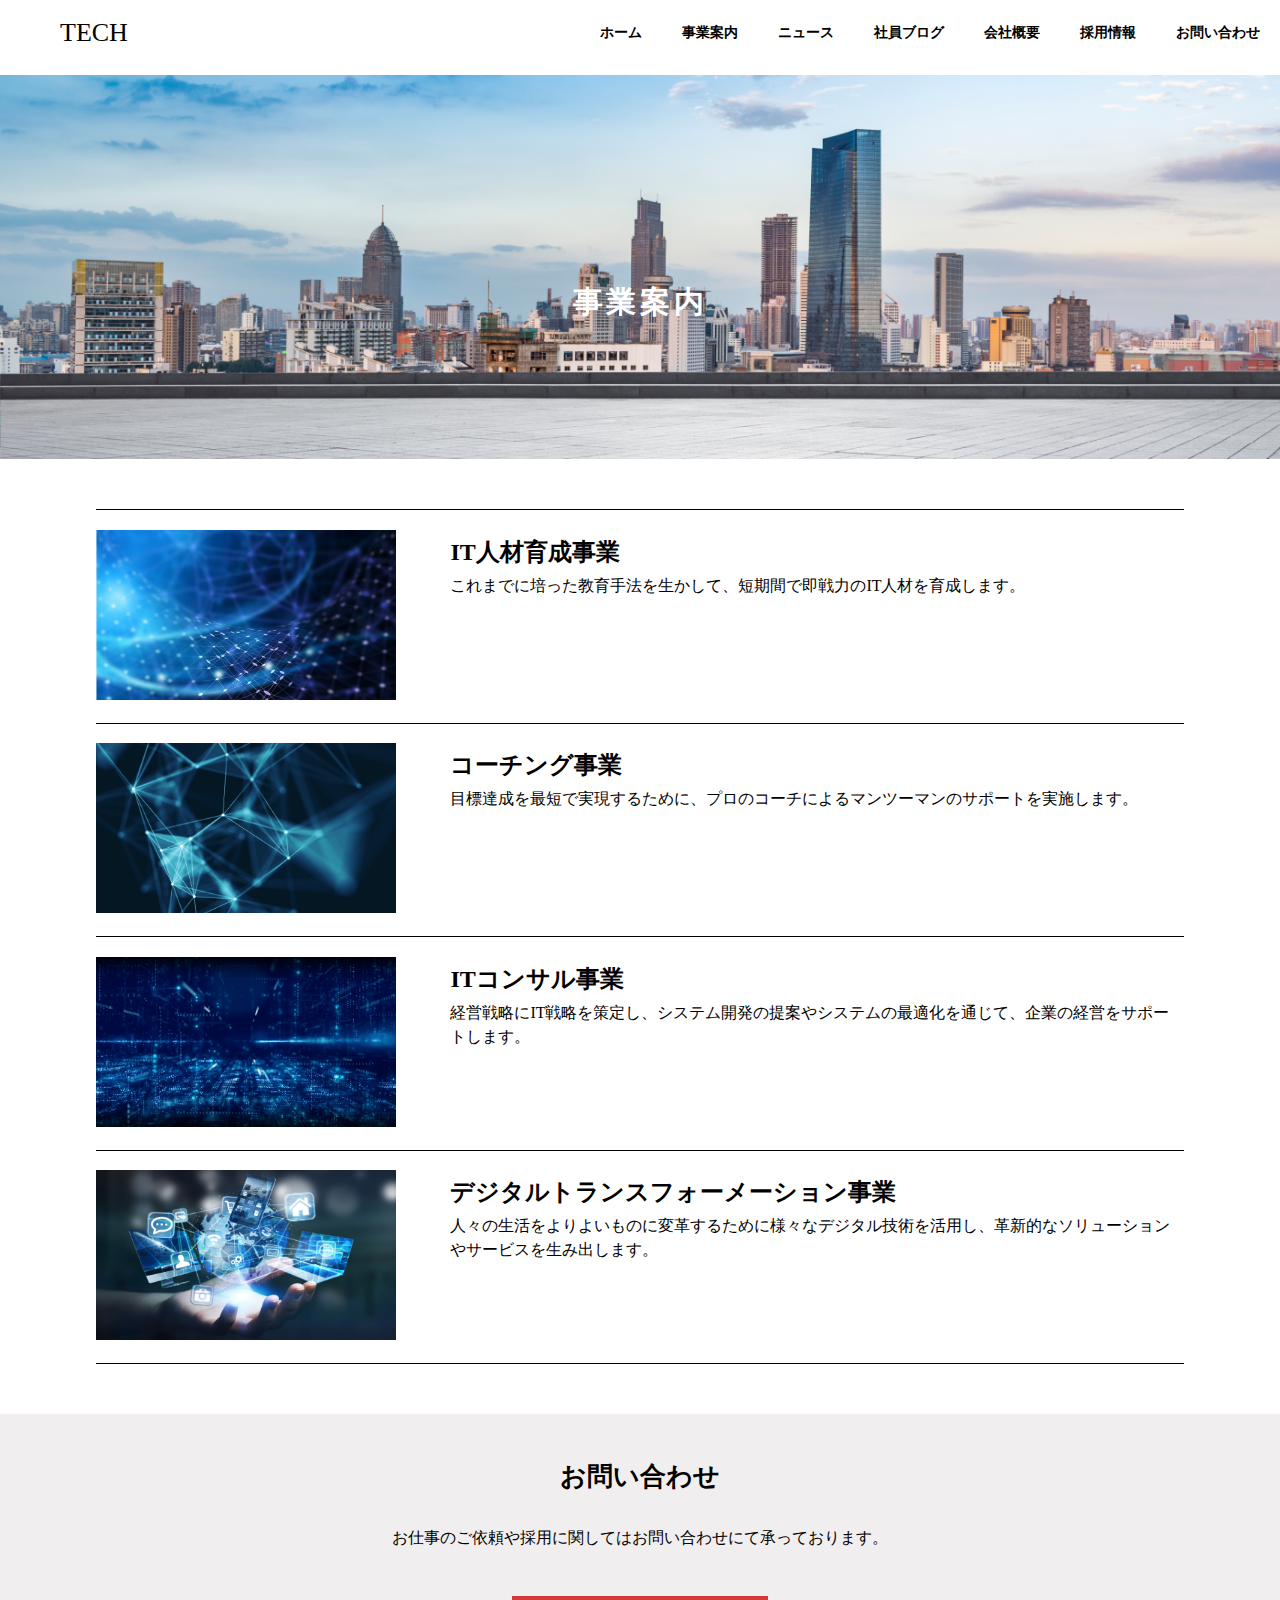
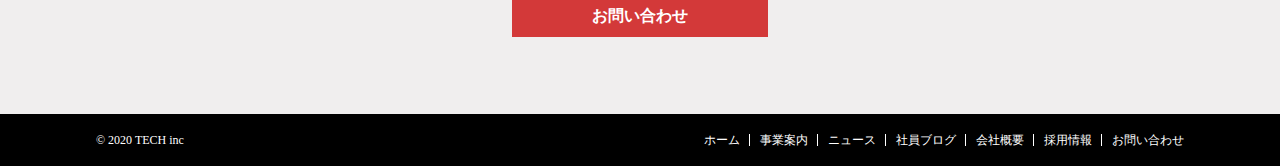
<file: service.html>
<!DOCTYPE html>
<html lang="ja">
<head>
  <meta charset="UTF-8">
  <meta name="viewport" content="width=device-width, initial-scale=1.0">
  <title>株式会社TECH</title>
  <link rel="stylesheet" href="./css/reset.css">
  <link rel="stylesheet" href="./css/service.css">
</head>
<body>
  
  <!-- 下記ページ共通1　-->
  <header class="header">
    <div class="header__logo"><a href="./index.html" class="header__a">TECH</a></div>
    <div class="header__menu">
      <ul class="header__list">
        <li class="header__menu-item"><a href="./index.html" class="header__a">ホーム</a></li>
        <li class="header__menu-item"><a href="./service.html" class="header__a">事業案内</a></li>
        <li class="header__menu-item"><a href="./news.html" class="header__a">ニュース</a></li>
        <li class="header__menu-item"><a href="./blog.html" class="header__a">社員ブログ</a></li>
        <li class="header__menu-item"><a href="./company.html" class="header__a">会社概要</a></li>
        <li class="header__menu-item"><a href="./recruit.html" class="header__a">採用情報</a></li>
        <li class="header__menu-ietm"><a href="./contact.html" class="header__a">お問い合わせ</a></li>
      </ul>
    </div>
    <div class="humburger">
      <nav class="humburger__nav" id="humburger__nav">
        <ul>
          <li class="humburger__nav-item"><a href="./index.html" class="humburger__a">ホーム</a></li>
          <li class="humburger__nav-item"><a href="./service.html" class="humburger__a">事業案内</a></li>
          <li class="humburger__nav-item"><a href="./news.html" class="humburger__a">ニュース</a></li>
          <li class="humburger__nav-item"><a href="./blog.html" class="humburger__a">社員ブログ</a></li>
          <li class="humburger__nav-item"><a href="./company.html" class="humburger__a">会社概要</a></li>
          <li class="humburger__nav-item"><a href="./recruit.html" class="humburger__a">採用情報</a></li>
          <li class="humburger__nav-item"><a href="./contact.html" class="humburger__a">お問い合わせ</a></li>
        </ul>
      </nav>
      <div class="humburger__menu" id="humburger__menu">
        <span class="humburger__menu-top"></span>
        <span class="humburger__menu-middle"></span>
        <span class="humburger__menu-bottom"></span>
      </div>
    </div>
  </header>
  <!-- 上記ページ共通1　-->

  <main class="main">
    <div class="main__ttl">事業案内</div>
  </main>

  <div class="main__contents">
    <span class="main__line"></span>
    <div class="main__item">
      <div class="main__item-img"><img src="./img/service1.png" alt=""></div>
      <div class="main__item-text">
        <h3 class="contents__ttl">IT人材育成事業</h3>
        <p class="contents__text">これまでに培った教育手法を生かして、短期間で即戦力のIT人材を育成します。</p>
      </div>
    </div>
    <span class="main__line"></span>
    <div class="main__item">
      <div class="main__item-img"><img src="./img/service2.png" alt=""></div>
      <div class="main__item-text">
        <h3 class="contents__ttl">コーチング事業</h3>
        <p class="contents__text">目標達成を最短で実現するために、プロのコーチによるマンツーマンのサポートを実施します。</p>
      </div>
    </div>
    <span class="main__line"></span>
    <div class="main__item">
      <div class="main__item-img"><img src="./img/service3.png" alt=""></div>
      <div class="main__item-text">
        <h3 class="contents__ttl">ITコンサル事業</h3>
        <p class="contents__text">経営戦略にIT戦略を策定し、システム開発の提案やシステムの最適化を通じて、企業の経営をサポートします。</p>
      </div>
    </div>
    <span class="main__line"></span>
    <div class="main__item">
      <div class="main__item-img"><img src="./img/service4.png" alt=""></div>
      <div class="main__item-text">
        <h3 class="contents__ttl">デジタルトランスフォーメーション事業</h3>
        <p class="contents__text">人々の生活をよりよいものに変革するために様々なデジタル技術を活用し、革新的なソリューションやサービスを生み出します。</p>
      </div>
    </div>
    <span class="main__line"></span>
  </div>


  <!-- 下記ページ共通2　-->
  <div class="inquiry">
    <div class="inquiry__ttl">お問い合わせ</div>
    <p class="inquiry__text">お仕事のご依頼や採用に関してはお問い合わせにて承っております。</p>
    <button onclick="location.href='./contact.html'" class="inquiry__button">お問い合わせ</button>
  </div>
  <footer class="footer">
    <div class="footer__flex">
      <div class="coryright">&copy; 2020 TECH inc</div>
      <nav class="footer__nav">
        <ul class="footer__nav-list">
          <li class="footer__nav-item"><a href="./index.html">ホーム</a></li>
          <li class="footer__nav-item"><a href="./service.html">事業案内</a></li>
          <li class="footer__nav-item"><a href="./news.html">ニュース</a></li>
          <li class="footer__nav-item"><a href="./blog.html">社員ブログ</a></li>
          <li class="footer__nav-item"><a href="./company.html">会社概要</a></li>
          <li class="footer__nav-item"><a href="./recruit.html">採用情報</a></li>
          <li class="footer__nav-item"><a href="./contact.html">お問い合わせ</a></li>
        </ul>
      </nav>
      <nav class="footer__humburger-nav">
        <ul class="footer__humburger-nav-list">
          <li><a href="./index.html">ホーム</a></li>
          <li><a href="./service.html">事業案内</a></li>
          <li><a href="./news.html">ニュース</a></li>
          <li><a href="./blog.html">社員ブログ</a></li>
          <li><a href="./company.html">会社概要</a></li>
          <li><a href="./recruit.html">採用情報</a></li>
          <li><a href="./contact.html">お問い合わせ</a></li>
        </ul>
      </nav>
    </div>
  </footer>
  <!-- 上記ページ共通2　-->



  <script src="js/main.js"></script>
</body>
</html>
</file>
<file: css/index.css>
.header {
  width: 100%;
  height: 75px;
  display: flex;
  justify-content: space-between;
  padding: 20px;
  background-color: white;
  box-sizing: border-box;
  position: fixed;
  top: 0;
  left: 0;
}

.header__a {
  text-decoration: none;
  color: black;
  padding-left: 40px;
}

.header__logo {
  font-size: 26px;
}

.header__list {
  display: flex;
  justify-content: space-between;
  list-style: none;
  line-height: 26px;
  font-size: 14px;
  font-weight: bold;
}

.humburger {
  display: none;
}

@media screen and (max-width:768px) {
  .header__menu {
    display: none;
  }
  .humburger {
    display: block;
  }
}

.humburger__a {
  text-decoration: none;
  color: blue;
}

.humburger__nav {
  position: absolute;
  height: 100vh;
  width: 100%;
  left: -100%;
  background: white;
  transition: .7s;
  text-align: center;
}

.humburger__nav-item {
list-style-type: none;
margin-top: 50px;
}

.humburger__menu {
  display: inline-block;
  width: 36px;
  height: 32px;
  cursor: pointer;
  position: relative;
  right: 50%;
  top: 0;
}

.humburger__menu-top,
.humburger__menu-middle,
.humburger__menu-bottom {
  display: inline-block;
  width: 100%;
  height: 4px;
  background-color: black;
  position: absolute;
  transition: 0.5s;
}

.humburger__menu-top {
  top: 0;
}

.humburger__menu-middle {
  top: 14px;
}

.humburger__menu-bottom {
  bottom: 0;
}

.humburger__menu.open span:nth-of-type(1) {
  top: 14px;
  transform: rotate(45deg);
}

.humburger__menu.open span:nth-of-type(2) {
  opacity: 0;
}

.humburger__menu.open span:nth-of-type(3) {
  top: 14px;
  transform: rotate(-45deg);
}

.in {
  transform: translateX(100%);
}

.main {
  width: 100%;
  box-sizing: border-box;
  background-image: url(../img/mv.png);
  background-repeat: no-repeat;
  background-position: center;
  color: white;
  margin-top: 75px;
  padding: 20% 0;
}

.main__ttl {
  width: 85%;
  margin: 0 auto;
  text-align: center;
  font-size: 46px;
  letter-spacing: 0.12em;
  line-height: 70px;
}

.main__text {
  width: 85%;
  margin: 0 auto;
  text-align: center;
  font-size: 18px;
}

.thought {
  width: 100%;
  background-color: rgb(29, 29, 29);
  color: white;
  padding: 5% 0;
}

.thought__ttl {
  width: 85%;
  margin: 5% auto;
  font-size: 30px;
  letter-spacing: 0.12em;
}

.thought__text {
  width: 85%;
  margin: 0 auto;
  font-size: 16px;
  letter-spacing: 0.15em;
  line-height: 25px;
}


.service__ttl {
  font-size: 26px;
  font-weight: bold;
  margin: 20px 0;
  padding-top: 50px;
  text-align: center;
}

.service__content {
  display: flex;
  justify-content: space-between;
  flex-wrap: wrap;
  max-width: 1200px;
  margin: 0 auto;
}

.service__box {
  width: 80%;
  margin: 0 auto;
  margin-bottom: 30px;
}

.service__box-img img {
  width: 100%;
}

.service__box-content {
  width: 100%;
}

.box__ttl {
  font-size: 18px;
  font-weight: bold;
  margin: 10px 0;
}

.box__text {
  font-size: 14px;
}

@media screen and (min-width: 1000px) {
  .service__box {
    width: 45%;
    margin-bottom: 0;
  }
}

.service__button {
  display: block;
  margin: 50px auto;
  padding: 10px 80px;
  text-align: center;
  background-color: rgb(211, 57, 57);
  color: white;
  border: none;
  font-size: 16px;
  font-weight: bold;
}

.news {
  width: 100%;
  background-color: black;
  padding: 5% 0;
}

.news__header {
  width: 85%;
  margin: 20px auto;
  color: white;
  display: flex;
  justify-content: space-between;
}

.news__header-ttl {
  font-size: 26px;
  font-weight: bold;
}

.news__button {
  background-color: rgb(211, 57, 57);
  border: none;
  color: white;
  font-size: 12px;
  font-weight: bold;
  padding: 10px 20px;
}

.news__content-item {
  display: flex;
  justify-content: left;
  width: 85%;
  margin: 8px auto;
  border: none;
  padding: 2%;
}

.news__content-day {
  font-size: 15px;
  line-height: 15px;
}

.news__content-text {
  font-size: 14px;
  font-weight: bold;
  margin-left: 10px;
  line-height: 15px;
}

.blog__ttl {
  font-size: 26px;
  font-weight: bold;
  margin: 20px auto;
  padding-top: 50px;
  text-align: center;
}

.blog__content {
  width: 85%;
  margin: 0 auto;
  display: flex;
  justify-content: space-between;
  flex-wrap: wrap;
  max-width: 1200px;
}

.blog__box {
  width: 100%;
  margin: 0 auto;
}

.blog__box-img img{
  width: 100%;
  height: auto;
}

.blog__box-day {
  margin: 15px 0;
  font-size: 14px;
}

.blog__box-text {
  font-size: 16px;
  font-weight: bold;
}

.blog__box-text a {
  text-decoration: none;
  color: black;
}

@media screen and (min-width: 1000px) {
  .blog__box {
    width: 30%;
    margin-bottom: 0;
  }
}

.blog__button {
  display: block;
  margin: 50px auto;
  padding: 10px 80px;
  text-align: center;
  background-color: rgb(211, 57, 57);
  color: white;
  border: none;
  font-size: 16px;
  font-weight: bold;
}

.info {
  display: flex;
}

.info__company {
  width: 50%;
  height: 200px;
  background-color: rgb(211, 57, 57);
  color: white;
  border: none;
  font-size: 22px;
  font-weight: bold;
}

.info__ricruit {
  width: 50%;
  height: 200px;
  background-color: black;
  color: white;
  border: none;
  font-size: 22px;
  font-weight: bold;
}

.inquiry {
  background-color: rgb(240, 238, 238);
  width: 100%;
  height: 300px;
  margin-top: 30px;
}

.inquiry__ttl {
  font-size: 26px;
  font-weight: bold;
  margin: 0 auto;
  margin-bottom: 40px;
  padding-top: 50px;
  text-align: center;
}

.inquiry__text {
  text-align: center;
  font-size: 16px;
}

.inquiry__button {
  display: block;
  margin: 50px auto;
  padding: 10px 80px;
  text-align: center;
  background-color: rgb(211, 57, 57);
  color: white;
  border: none;
  font-size: 16px;
  font-weight: bold;
}

.footer {
  background-color: black;
  color: white;
  font-size: 12px;
}

.footer__flex {
  width: 85%;
  margin: 0 auto;
  padding: 20px;
  display: flex;
  justify-content: space-between;
  align-items: center;
}

.footer__nav-item a {
  text-decoration: none;
  color: white;
}

.footer__nav-list {
  display: flex;
  justify-content: space-between;
}

.footer__nav-item {
  margin-left: 10px;
}

.footer__nav-list li:not(:nth-child(7)) {
  border-right: solid 1px white;
  padding-right: 9px;
}

.footer__humburger-nav {
  display: none;
}

@media screen and (max-width:768px) {
  .footer__nav-list {
    display: none;
  }

  .footer__humburger-nav {
    display: block;
  }
}

.footer__humburger-nav-list a {
  text-decoration: none;
  color: white;
}

.footer__humburger-nav-list {
  text-align: center;
}

.footer__humburger-nav-list li {
  line-height: 28px;
}

.footer__humburger-nav-list {
  padding: 5px;
}
</file>
<file: css/blog.css>
/* 下記ページ共通 */

.header {
  width: 100%;
  height: 75px;
  display: flex;
  justify-content: space-between;
  padding: 20px;
  background-color: white;
  box-sizing: border-box;
  position: fixed;
  top: 0;
  left: 0;
}

.header__a {
  text-decoration: none;
  color: black;
  padding-left: 40px;
}

.header__logo {
  font-size: 26px;
}

.header__list {
  display: flex;
  justify-content: space-between;
  list-style: none;
  line-height: 26px;
  font-size: 14px;
  font-weight: bold;
}

.humburger {
  display: none;
}

@media screen and (max-width:768px) {
  .header__menu {
    display: none;
  }

  .humburger {
    display: block;
  }
}

.humburger__a {
  text-decoration: none;
  color: blue;
}

.humburger__nav {
  position: absolute;
  height: 100vh;
  width: 100%;
  left: -100%;
  background: white;
  transition: .7s;
  text-align: center;
}

.humburger__nav-item {
  list-style-type: none;
  margin-top: 50px;
}

.humburger__menu {
  display: inline-block;
  width: 36px;
  height: 32px;
  cursor: pointer;
  position: relative;
  right: 50%;
  top: 0;
}

.humburger__menu-top,
.humburger__menu-middle,
.humburger__menu-bottom {
  display: inline-block;
  width: 100%;
  height: 4px;
  background-color: black;
  position: absolute;
  transition: 0.5s;
}

.humburger__menu-top {
  top: 0;
}

.humburger__menu-middle {
  top: 14px;
}

.humburger__menu-bottom {
  bottom: 0;
}

.humburger__menu.open span:nth-of-type(1) {
  top: 14px;
  transform: rotate(45deg);
}

.humburger__menu.open span:nth-of-type(2) {
  opacity: 0;
}

.humburger__menu.open span:nth-of-type(3) {
  top: 14px;
  transform: rotate(-45deg);
}

.in {
  transform: translateX(100%);
}

.inquiry {
  background-color: rgb(240, 238, 238);
  width: 100%;
  height: 300px;
  margin-top: 30px;
}

.inquiry__ttl {
  font-size: 26px;
  font-weight: bold;
  margin: 0 auto;
  margin-bottom: 40px;
  padding-top: 50px;
  text-align: center;
}

.inquiry__text {
  text-align: center;
  font-size: 16px;
}

.inquiry__button {
  display: block;
  margin: 50px auto;
  padding: 10px 80px;
  text-align: center;
  background-color: rgb(211, 57, 57);
  color: white;
  border: none;
  font-size: 16px;
  font-weight: bold;
}

.footer {
  background-color: black;
  color: white;
  font-size: 12px;
}

.footer__flex {
  width: 85%;
  margin: 0 auto;
  padding: 20px;
  display: flex;
  justify-content: space-between;
  align-items: center;
}

.footer__nav-item a {
  text-decoration: none;
  color: white;
}

.footer__nav-list {
  display: flex;
  justify-content: space-between;
}

.footer__nav-item {
  margin-left: 10px;
}

.footer__nav-list li:not(:nth-child(7)) {
  border-right: solid 1px white;
  padding-right: 9px;
}

.footer__humburger-nav {
  display: none;
}

@media screen and (max-width:768px) {
  .footer__nav-list {
    display: none;
  }

  .footer__humburger-nav {
    display: block;
  }
}

.footer__humburger-nav-list a {
  text-decoration: none;
  color: white;
}

.footer__humburger-nav-list {
  text-align: center;
}

.footer__humburger-nav-list li {
  line-height: 28px;
}

.footer__humburger-nav-list {
  padding: 5px;
}

/* 上記ページ共通 */

.main {
  width: 100%;
  height: 250px;
  box-sizing: border-box;
  background-image: url(../img/mv.png);
  background-size: cover;
  background-repeat: no-repeat;
  background-position: center;
  color: white;
  margin-top: 75px;
  padding: 15% 0;
}

.main__ttl {
  width: 85%;
  margin: 0 auto;
  text-align: center;
  font-size: 30px;
  font-weight: bold;
  letter-spacing: 0.12em;
  line-height: 70px;
}

.contents {
  width: 85%;
  margin: 70px auto;
  display: flex;
  justify-content: space-between;
  flex-wrap: wrap;
  max-width: 1200px;
}

.contents__box-img {
  width: 100%;
  margin: 0 auto;
}

.contents__box-img img{
  width: 100%;
  height: auto;
}

.box__text-day {
  margin: 15px 0;
  font-size: 14px;
}

a {
  text-decoration: none;
  color: black;
}

.box__text-ttl {
  margin-bottom: 30px;
  font-size: 18px;
  font-weight: bold;
}

@media screen and (min-width:1000px) {
  .contents__box {
    width: 30%;
  }
}
</file>
<file: css/company.css>
/* 下記ページ共通 */

.header {
  width: 100%;
  height: 75px;
  display: flex;
  justify-content: space-between;
  padding: 20px;
  background-color: white;
  box-sizing: border-box;
  position: fixed;
  top: 0;
  left: 0;
}

.header__a {
  text-decoration: none;
  color: black;
  padding-left: 40px;
}

.header__logo {
  font-size: 26px;
}

.header__list {
  display: flex;
  justify-content: space-between;
  list-style: none;
  line-height: 26px;
  font-size: 14px;
  font-weight: bold;
}

.humburger {
  display: none;
}

@media screen and (max-width:768px) {
  .header__menu {
    display: none;
  }

  .humburger {
    display: block;
  }
}

.humburger__a {
  text-decoration: none;
  color: blue;
}

.humburger__nav {
  position: absolute;
  height: 100vh;
  width: 100%;
  left: -100%;
  background: white;
  transition: .7s;
  text-align: center;
}

.humburger__nav-item {
  list-style-type: none;
  margin-top: 50px;
}

.humburger__menu {
  display: inline-block;
  width: 36px;
  height: 32px;
  cursor: pointer;
  position: relative;
  right: 50%;
  top: 0;
}

.humburger__menu-top,
.humburger__menu-middle,
.humburger__menu-bottom {
  display: inline-block;
  width: 100%;
  height: 4px;
  background-color: black;
  position: absolute;
  transition: 0.5s;
}

.humburger__menu-top {
  top: 0;
}

.humburger__menu-middle {
  top: 14px;
}

.humburger__menu-bottom {
  bottom: 0;
}

.humburger__menu.open span:nth-of-type(1) {
  top: 14px;
  transform: rotate(45deg);
}

.humburger__menu.open span:nth-of-type(2) {
  opacity: 0;
}

.humburger__menu.open span:nth-of-type(3) {
  top: 14px;
  transform: rotate(-45deg);
}

.in {
  transform: translateX(100%);
}

.inquiry {
  background-color: rgb(240, 238, 238);
  width: 100%;
  height: 300px;
  margin-top: 30px;
}

.inquiry__ttl {
  font-size: 26px;
  font-weight: bold;
  margin: 0 auto;
  margin-bottom: 40px;
  padding-top: 50px;
  text-align: center;
}

.inquiry__text {
  text-align: center;
  font-size: 16px;
}

.inquiry__button {
  display: block;
  margin: 50px auto;
  padding: 10px 80px;
  text-align: center;
  background-color: rgb(211, 57, 57);
  color: white;
  border: none;
  font-size: 16px;
  font-weight: bold;
}

.footer {
  background-color: black;
  color: white;
  font-size: 12px;
}

.footer__flex {
  width: 85%;
  margin: 0 auto;
  padding: 20px;
  display: flex;
  justify-content: space-between;
  align-items: center;
}

.footer__nav-item a {
  text-decoration: none;
  color: white;
}

.footer__nav-list {
  display: flex;
  justify-content: space-between;
}

.footer__nav-item {
  margin-left: 10px;
}

.footer__nav-list li:not(:nth-child(7)) {
  border-right: solid 1px white;
  padding-right: 9px;
}

.footer__humburger-nav {
  display: none;
}

@media screen and (max-width:768px) {
  .footer__nav-list {
    display: none;
  }

  .footer__humburger-nav {
    display: block;
  }
}

.footer__humburger-nav-list a {
  text-decoration: none;
  color: white;
}

.footer__humburger-nav-list {
  text-align: center;
}

.footer__humburger-nav-list li {
  line-height: 28px;
}

.footer__humburger-nav-list {
  padding: 5px;
}

/* 上記ページ共通 */

.main {
  width: 100%;
  height: 250px;
  box-sizing: border-box;
  background-image: url(../img/mv.png);
  background-size: cover;
  background-repeat: no-repeat;
  background-position: center;
  color: white;
  margin-top: 75px;
  padding: 15% 0;
}

.main__ttl {
  width: 85%;
  margin: 0 auto;
  text-align: center;
  font-size: 30px;
  font-weight: bold;
  letter-spacing: 0.12em;
  line-height: 70px;
}

.company {
  width: 80%;
  margin: 70px auto;
}

.company__item {
  display: flex;
  height: 70px;
  justify-items: left;
  align-items: center;
  border-top: solid 1px black;
}

.company__item:nth-child(6) {
  border-bottom: 1px solid black;
}

.company__item-label {
  width: 40%;
  text-align: center;
  font-size: 16px;
  font-weight: bold;
}

.company__item-name {
  font-size: 16px;
}
</file>
<file: css/contact.css>
/* 下記ページ共通 */

.header {
  width: 100%;
  height: 75px;
  display: flex;
  justify-content: space-between;
  padding: 20px;
  background-color: white;
  box-sizing: border-box;
  position: fixed;
  top: 0;
  left: 0;
}

.header__a {
  text-decoration: none;
  color: black;
  padding-left: 40px;
}

.header__logo {
  font-size: 26px;
}

.header__list {
  display: flex;
  justify-content: space-between;
  list-style: none;
  line-height: 26px;
  font-size: 14px;
  font-weight: bold;
}

.humburger {
  display: none;
}

@media screen and (max-width:768px) {
  .header__menu {
    display: none;
  }

  .humburger {
    display: block;
  }
}

.humburger__a {
  text-decoration: none;
  color: blue;
}

.humburger__nav {
  position: absolute;
  height: 100vh;
  width: 100%;
  left: -100%;
  background: white;
  transition: .7s;
  text-align: center;
}

.humburger__nav-item {
  list-style-type: none;
  margin-top: 50px;
}

.humburger__menu {
  display: inline-block;
  width: 36px;
  height: 32px;
  cursor: pointer;
  position: relative;
  right: 50%;
  top: 0;
}

.humburger__menu-top,
.humburger__menu-middle,
.humburger__menu-bottom {
  display: inline-block;
  width: 100%;
  height: 4px;
  background-color: black;
  position: absolute;
  transition: 0.5s;
}

.humburger__menu-top {
  top: 0;
}

.humburger__menu-middle {
  top: 14px;
}

.humburger__menu-bottom {
  bottom: 0;
}

.humburger__menu.open span:nth-of-type(1) {
  top: 14px;
  transform: rotate(45deg);
}

.humburger__menu.open span:nth-of-type(2) {
  opacity: 0;
}

.humburger__menu.open span:nth-of-type(3) {
  top: 14px;
  transform: rotate(-45deg);
}

.in {
  transform: translateX(100%);
}

.footer {
  background-color: black;
  color: white;
  font-size: 12px;
}

.footer__flex {
  width: 85%;
  margin: 0 auto;
  padding: 20px;
  display: flex;
  justify-content: space-between;
  align-items: center;
}

.footer__nav-item a {
  text-decoration: none;
  color: white;
}

.footer__nav-list {
  display: flex;
  justify-content: space-between;
}

.footer__nav-item {
  margin-left: 10px;
}

.footer__nav-list li:not(:nth-child(7)) {
  border-right: solid 1px white;
  padding-right: 9px;
}

.footer__humburger-nav {
  display: none;
}

@media screen and (max-width:768px) {
  .footer__nav-list {
    display: none;
  }

  .footer__humburger-nav {
    display: block;
  }
}

.footer__humburger-nav-list a {
  text-decoration: none;
  color: white;
}

.footer__humburger-nav-list {
  text-align: center;
}

.footer__humburger-nav-list li {
  line-height: 28px;
}

.footer__humburger-nav-list {
  padding: 5px;
}

/* 上記ページ共通 */

.main {
  width: 100%;
  height: 250px;
  box-sizing: border-box;
  background-image: url(../img/mv.png);
  background-size: cover;
  background-repeat: no-repeat;
  background-position: center;
  color: white;
  margin-top: 75px;
  padding: 15% 0;
}

.main__ttl {
  width: 85%;
  margin: 0 auto;
  text-align: center;
  font-size: 30px;
  font-weight: bold;
  letter-spacing: 0.12em;
  line-height: 70px;
}

.form {
  width: 75%;
  margin: 70px auto;
}

.form__contents {
  margin: 25px 0;
}

.form__contents-first-ttl {
  font-size: 16px;
  font-weight: bold;
  margin-bottom: 10px;
}

.form__contents-ttl {
  font-size: 16px;
  font-weight: bold;
  margin-bottom: 10px;
}

.form__contents-ttl::after {
  content: "*";
  color: red;
}

.form-btn {
  font-size: 16px;
  font-weight: bold;
  color: white;
  background-color: black;
  padding: 5px 15%;
  display: block;
  margin: 10px auto;
  cursor: pointer;
}
</file>
<file: css/recruit.css>
/* 下記ページ共通 */

.header {
  width: 100%;
  height: 75px;
  display: flex;
  justify-content: space-between;
  padding: 20px;
  background-color: white;
  box-sizing: border-box;
  position: fixed;
  top: 0;
  left: 0;
}

.header__a {
  text-decoration: none;
  color: black;
  padding-left: 40px;
}

.header__logo {
  font-size: 26px;
}

.header__list {
  display: flex;
  justify-content: space-between;
  list-style: none;
  line-height: 26px;
  font-size: 14px;
  font-weight: bold;
}

.humburger {
  display: none;
}

@media screen and (max-width:768px) {
  .header__menu {
    display: none;
  }

  .humburger {
    display: block;
  }
}

.humburger__a {
  text-decoration: none;
  color: blue;
}

.humburger__nav {
  position: absolute;
  height: 100vh;
  width: 100%;
  left: -100%;
  background: white;
  transition: .7s;
  text-align: center;
}

.humburger__nav-item {
  list-style-type: none;
  margin-top: 50px;
}

.humburger__menu {
  display: inline-block;
  width: 36px;
  height: 32px;
  cursor: pointer;
  position: relative;
  right: 50%;
  top: 0;
}

.humburger__menu-top,
.humburger__menu-middle,
.humburger__menu-bottom {
  display: inline-block;
  width: 100%;
  height: 4px;
  background-color: black;
  position: absolute;
  transition: 0.5s;
}

.humburger__menu-top {
  top: 0;
}

.humburger__menu-middle {
  top: 14px;
}

.humburger__menu-bottom {
  bottom: 0;
}

.humburger__menu.open span:nth-of-type(1) {
  top: 14px;
  transform: rotate(45deg);
}

.humburger__menu.open span:nth-of-type(2) {
  opacity: 0;
}

.humburger__menu.open span:nth-of-type(3) {
  top: 14px;
  transform: rotate(-45deg);
}

.in {
  transform: translateX(100%);
}

.inquiry {
  background-color: rgb(240, 238, 238);
  width: 100%;
  height: 300px;
  margin-top: 30px;
}

.inquiry__ttl {
  font-size: 26px;
  font-weight: bold;
  margin: 0 auto;
  margin-bottom: 40px;
  padding-top: 50px;
  text-align: center;
}

.inquiry__text {
  text-align: center;
  font-size: 16px;
}

.inquiry__button {
  display: block;
  margin: 50px auto;
  padding: 10px 80px;
  text-align: center;
  background-color: rgb(211, 57, 57);
  color: white;
  border: none;
  font-size: 16px;
  font-weight: bold;
}

.footer {
  background-color: black;
  color: white;
  font-size: 12px;
}

.footer__flex {
  width: 85%;
  margin: 0 auto;
  padding: 20px;
  display: flex;
  justify-content: space-between;
  align-items: center;
}

.footer__nav-item a {
  text-decoration: none;
  color: white;
}

.footer__nav-list {
  display: flex;
  justify-content: space-between;
}

.footer__nav-item {
  margin-left: 10px;
}

.footer__nav-list li:not(:nth-child(7)) {
  border-right: solid 1px white;
  padding-right: 9px;
}

.footer__humburger-nav {
  display: none;
}

@media screen and (max-width:768px) {
  .footer__nav-list {
    display: none;
  }

  .footer__humburger-nav {
    display: block;
  }
}

.footer__humburger-nav-list a {
  text-decoration: none;
  color: white;
}

.footer__humburger-nav-list {
  text-align: center;
}

.footer__humburger-nav-list li {
  line-height: 28px;
}

.footer__humburger-nav-list {
  padding: 5px;
}

/* 上記ページ共通 */

.main {
  width: 100%;
  height: 250px;
  box-sizing: border-box;
  background-image: url(../img/mv.png);
  background-size: cover;
  background-repeat: no-repeat;
  background-position: center;
  color: white;
  margin-top: 75px;
  padding: 15% 0;
}

.main__ttl {
  width: 85%;
  margin: 0 auto;
  text-align: center;
  font-size: 30px;
  font-weight: bold;
  letter-spacing: 0.12em;
  line-height: 70px;
}

.recruit__info {
  width: 75%;
  margin: 100px auto;
  letter-spacing: 0.05em;
}

.recruit__info-ttl {
  font-size: 24px;
  font-weight: bold;
  letter-spacing: 0.12em;
  border-bottom: solid 1px black;
  padding-bottom: 5px;
}

.recruit__info-text {
  font-size: 16px;
  line-height: 50px;
}

.recruit__box {
  border-left: solid 1px black;
  border-right: solid 1px black;
}

.recruit__box-contents {
  display: flex;
  border-top: solid 1px black;
  line-height: 50px
}

.recruit__box-contents:nth-child(4) {
  border-bottom: solid 1px black;
}

.recruit__box-contents:nth-child(8) {
  border-bottom: solid 1px black;
}

.box-contents-ttl {
  width: 30%;
  text-align: center;
  background-color: rgb(242, 241, 241);
  border-right: solid 1px black;
  font-size: 16px;
  font-weight: bold;
}

.box-contents-text {
  margin-left: 1%;
}
</file>
<file: css/service.css>
/* 下記ページ共通 */

.header {
  width: 100%;
  height: 75px;
  display: flex;
  justify-content: space-between;
  padding: 20px;
  background-color: white;
  box-sizing: border-box;
  position: fixed;
  top: 0;
  left: 0;
}

.header__a {
  text-decoration: none;
  color: black;
  padding-left: 40px;
}

.header__logo {
  font-size: 26px;
}

.header__list {
  display: flex;
  justify-content: space-between;
  list-style: none;
  line-height: 26px;
  font-size: 14px;
  font-weight: bold;
}

.humburger {
  display: none;
}

@media screen and (max-width:768px) {
  .header__menu {
    display: none;
  }

  .humburger {
    display: block;
  }
}

.humburger__a {
  text-decoration: none;
  color: blue;
}

.humburger__nav {
  position: absolute;
  height: 100vh;
  width: 100%;
  left: -100%;
  background: white;
  transition: .7s;
  text-align: center;
}

.humburger__nav-item {
  list-style-type: none;
  margin-top: 50px;
}

.humburger__menu {
  display: inline-block;
  width: 36px;
  height: 32px;
  cursor: pointer;
  position: relative;
  right: 50%;
  top: 0;
}

.humburger__menu-top,
.humburger__menu-middle,
.humburger__menu-bottom {
  display: inline-block;
  width: 100%;
  height: 4px;
  background-color: black;
  position: absolute;
  transition: 0.5s;
}

.humburger__menu-top {
  top: 0;
}

.humburger__menu-middle {
  top: 14px;
}

.humburger__menu-bottom {
  bottom: 0;
}

.humburger__menu.open span:nth-of-type(1) {
  top: 14px;
  transform: rotate(45deg);
}

.humburger__menu.open span:nth-of-type(2) {
  opacity: 0;
}

.humburger__menu.open span:nth-of-type(3) {
  top: 14px;
  transform: rotate(-45deg);
}

.in {
  transform: translateX(100%);
}

.inquiry {
  background-color: rgb(240, 238, 238);
  width: 100%;
  height: 300px;
  margin-top: 30px;
}

.inquiry__ttl {
  font-size: 26px;
  font-weight: bold;
  margin: 0 auto;
  margin-bottom: 40px;
  padding-top: 50px;
  text-align: center;
}

.inquiry__text {
  text-align: center;
  font-size: 16px;
}

.inquiry__button {
  display: block;
  margin: 50px auto;
  padding: 10px 80px;
  text-align: center;
  background-color: rgb(211, 57, 57);
  color: white;
  border: none;
  font-size: 16px;
  font-weight: bold;
}

.footer {
  background-color: black;
  color: white;
  font-size: 12px;
}

.footer__flex {
  width: 85%;
  margin: 0 auto;
  padding: 20px;
  display: flex;
  justify-content: space-between;
  align-items: center;
}

.footer__nav-item a {
  text-decoration: none;
  color: white;
}

.footer__nav-list {
  display: flex;
  justify-content: space-between;
}

.footer__nav-item {
  margin-left: 10px;
}

.footer__nav-list li:not(:nth-child(7)) {
  border-right: solid 1px white;
  padding-right: 9px;
}

.footer__humburger-nav {
  display: none;
}

@media screen and (max-width:768px) {
  .footer__nav-list {
    display: none;
  }

  .footer__humburger-nav {
    display: block;
  }
}

.footer__humburger-nav-list a {
  text-decoration: none;
  color: white;
}

.footer__humburger-nav-list {
  text-align: center;
}

.footer__humburger-nav-list li {
  line-height: 28px;
}

.footer__humburger-nav-list {
  padding: 5px;
}

/* 上記ページ共通 */

.main {
  width: 100%;
  height: 250px;
  box-sizing: border-box;
  background-image: url(../img/mv.png);
  background-size: cover;
  background-repeat: no-repeat;
  background-position: center;
  color: white;
  margin-top: 75px;
  padding: 15% 0;
}

.main__ttl {
  width: 85%;
  margin: 0 auto;
  text-align: center;
  font-size: 30px;
  font-weight: bold;
  letter-spacing: 0.12em;
  line-height: 70px;
}

.main__contents {
  width: 85%;
  margin: 50px auto;
}

.main__line {
  display: block;
  width: 100%;
  height: 0.5px;
  margin: 20px auto;
  background-color: black;
}

.main__item-img img {
  width: 100%;
  height: auto;
}

.contents__ttl {
  margin: 10px 0;
  font-size: 24px;
}

.contents__text {
  line-height: 24px;
  font-size: 16px;
}

@media screen and (min-width: 1000px) {
  .main__item {
    display: flex;
    justify-content: left;
  }
  .main__item-img img{
    width: 300px;
    height: 170px;
  }
  .main__item-text {
    margin-left: 5%;
  }
}
</file>
